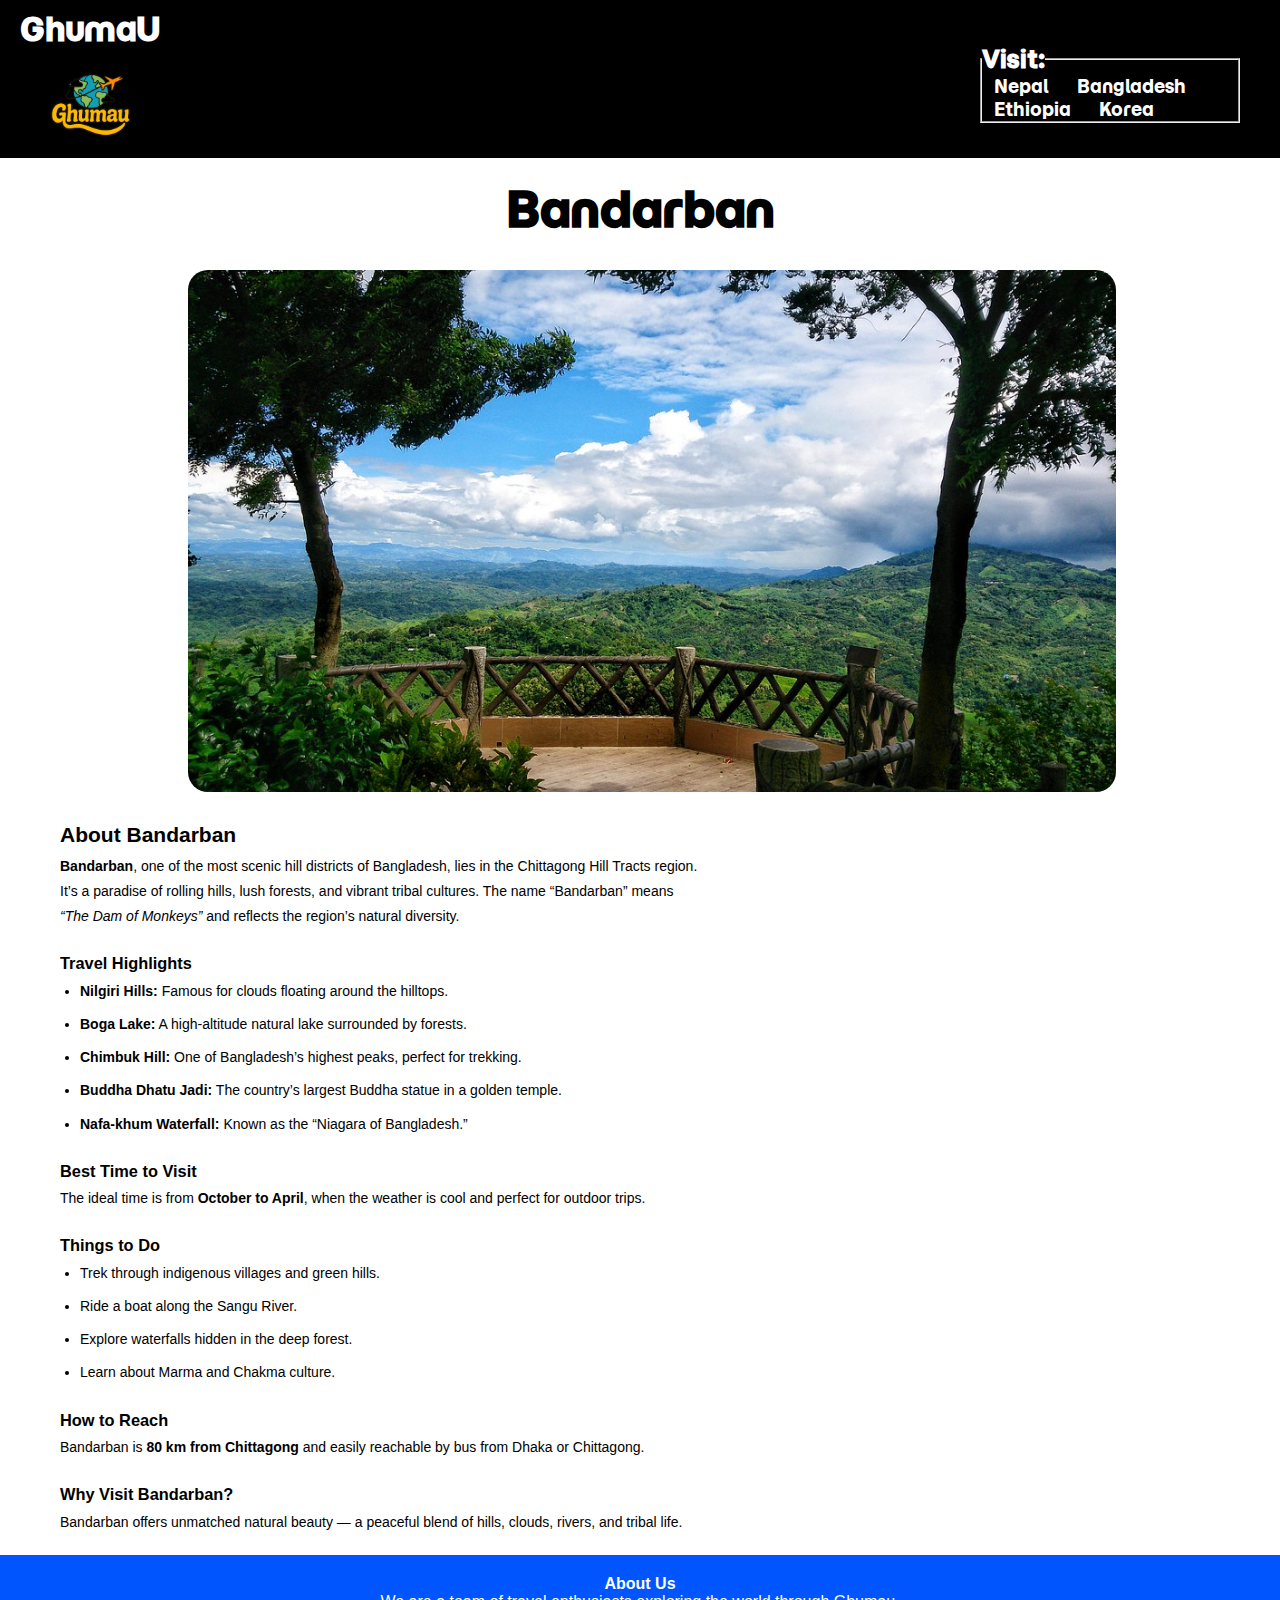
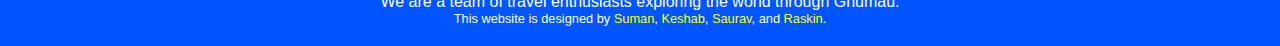
<file: Bangladesh/bandarban.html>
<!DOCTYPE html>
<html lang="en">
  <head>
    <meta charset="UTF-8" />
    <meta name="viewport" content="width=device-width, initial-scale=1.0" />
    <title>Bangldesh HOMEPAGE</title>
    <link rel="stylesheet" href="bangladeshcss.css" />
    <link rel="preconnect" href="https://fonts.googleapis.com" />
    <link rel="preconnect" href="https://fonts.gstatic.com" crossorigin />
    <link
      href="https://fonts.googleapis.com/css2?family=Momo+Trust+Display&family=Noto+Serif+KR:wght@200..900&display=swap"
      rel="stylesheet"
    />
  </head>

  <body>
    <nav id="navbar">
      <!-- Site Title + Image -->
      <header id="header">
        <h1 id="site-title">
          <a id="site-title" href="../index.html">GhumaU</a>
        </h1>
        <img
          src="../Photos/logo header/headerlogo.png "
          alt="Travel Logo"
          id="site-logo"
        />
      </header>

      <!-- Visit Section -->
      <div id="visit-section">
        <fieldset>
          <legend>
            <h2 id="visit-title">Visit:</h2>
          </legend>
          <ul id="country-list">
            <li><a href="../Nepal/Nepal.html">Nepal</a></li>
            <li><a href="../Bangladesh/Bangladesh.html">Bangladesh</a></li>
            <li><a href="../Ethopia/Ethopia.html">Ethiopia</a></li>
            <li><a href="../Korea/Korea.html">Korea</a></li>
          </ul>
        </fieldset>
      </div>
    </nav>

    
  <main id="bangladesh">

    <h1>Bandarban</h1>

    <div class="content">
      <img src="../Photos/Bangladesh/bandarban1.jpg" alt="Bandarban Hills" id="place-image">

      <div class="description">
        
        <h2><b>About Bandarban</b></h2>
        <p>
          <strong>Bandarban</strong>, one of the most scenic hill districts of Bangladesh, lies in the Chittagong Hill Tracts region.
          It’s a paradise of rolling hills, lush forests, and vibrant tribal cultures.
          The name “Bandarban” means <em>“The Dam of Monkeys”</em> and reflects the region’s natural diversity.
        </p>

        <h3><b>Travel Highlights</b></h3>
        <ul>
          <li><strong>Nilgiri Hills:</strong> Famous for clouds floating around the hilltops.</li>
          <li><strong>Boga Lake:</strong> A high-altitude natural lake surrounded by forests.</li>
          <li><strong>Chimbuk Hill:</strong> One of Bangladesh’s highest peaks, perfect for trekking.</li>
          <li><strong>Buddha Dhatu Jadi:</strong> The country’s largest Buddha statue in a golden temple.</li>
          <li><strong>Nafa-khum Waterfall:</strong> Known as the “Niagara of Bangladesh.”</li>
        </ul>

        <h3><b>Best Time to Visit</b></h3>
        <p>
          The ideal time is from <strong>October to April</strong>, when the weather is cool and perfect for outdoor trips.
        </p>

        <h3>Things to Do</h3>
        <ul>
          <li>Trek through indigenous villages and green hills.</li>
          <li>Ride a boat along the Sangu River.</li>
          <li>Explore waterfalls hidden in the deep forest.</li>
          <li>Learn about Marma and Chakma culture.</li>
        </ul>

        <h3>How to Reach</h3>
        <p>
          Bandarban is <strong>80 km from Chittagong</strong> and easily reachable by bus from Dhaka or Chittagong.
        </p>

        <h3>Why Visit Bandarban?</h3>
        <p>
          Bandarban offers unmatched natural beauty — a peaceful blend of hills, clouds, rivers, and tribal life.
        </p>
      </div>
    </div>
    </div>
  </main>

    <footer class="footer">
      <div class="footer-section">
        <h4>About Us</h4>
        <p>
          We are a team of travel enthusiasts exploring the world through
          Ghumau.
        </p>
      </div>

      <div class="footer-bottom">
        <p>
          This website is designed by
          <a href="https://www.facebook.com/sumansth69" target="_blank">Suman</a
          >,
          <a
            href="https://www.facebook.com/keshab.rana.chhetri.2025"
            target="_blank"
            >Keshab</a
          >,
          <a href="https://www.facebook.com/saurav.upadhyaya.11" target="_blank"
            >Saurav</a
          >, and
          <a href="https://www.facebook.com/truskinrai" target="_blank"
            >Raskin</a
          >.
        </p>
      </div>
    </footer>
  </body>
</html>
</file>
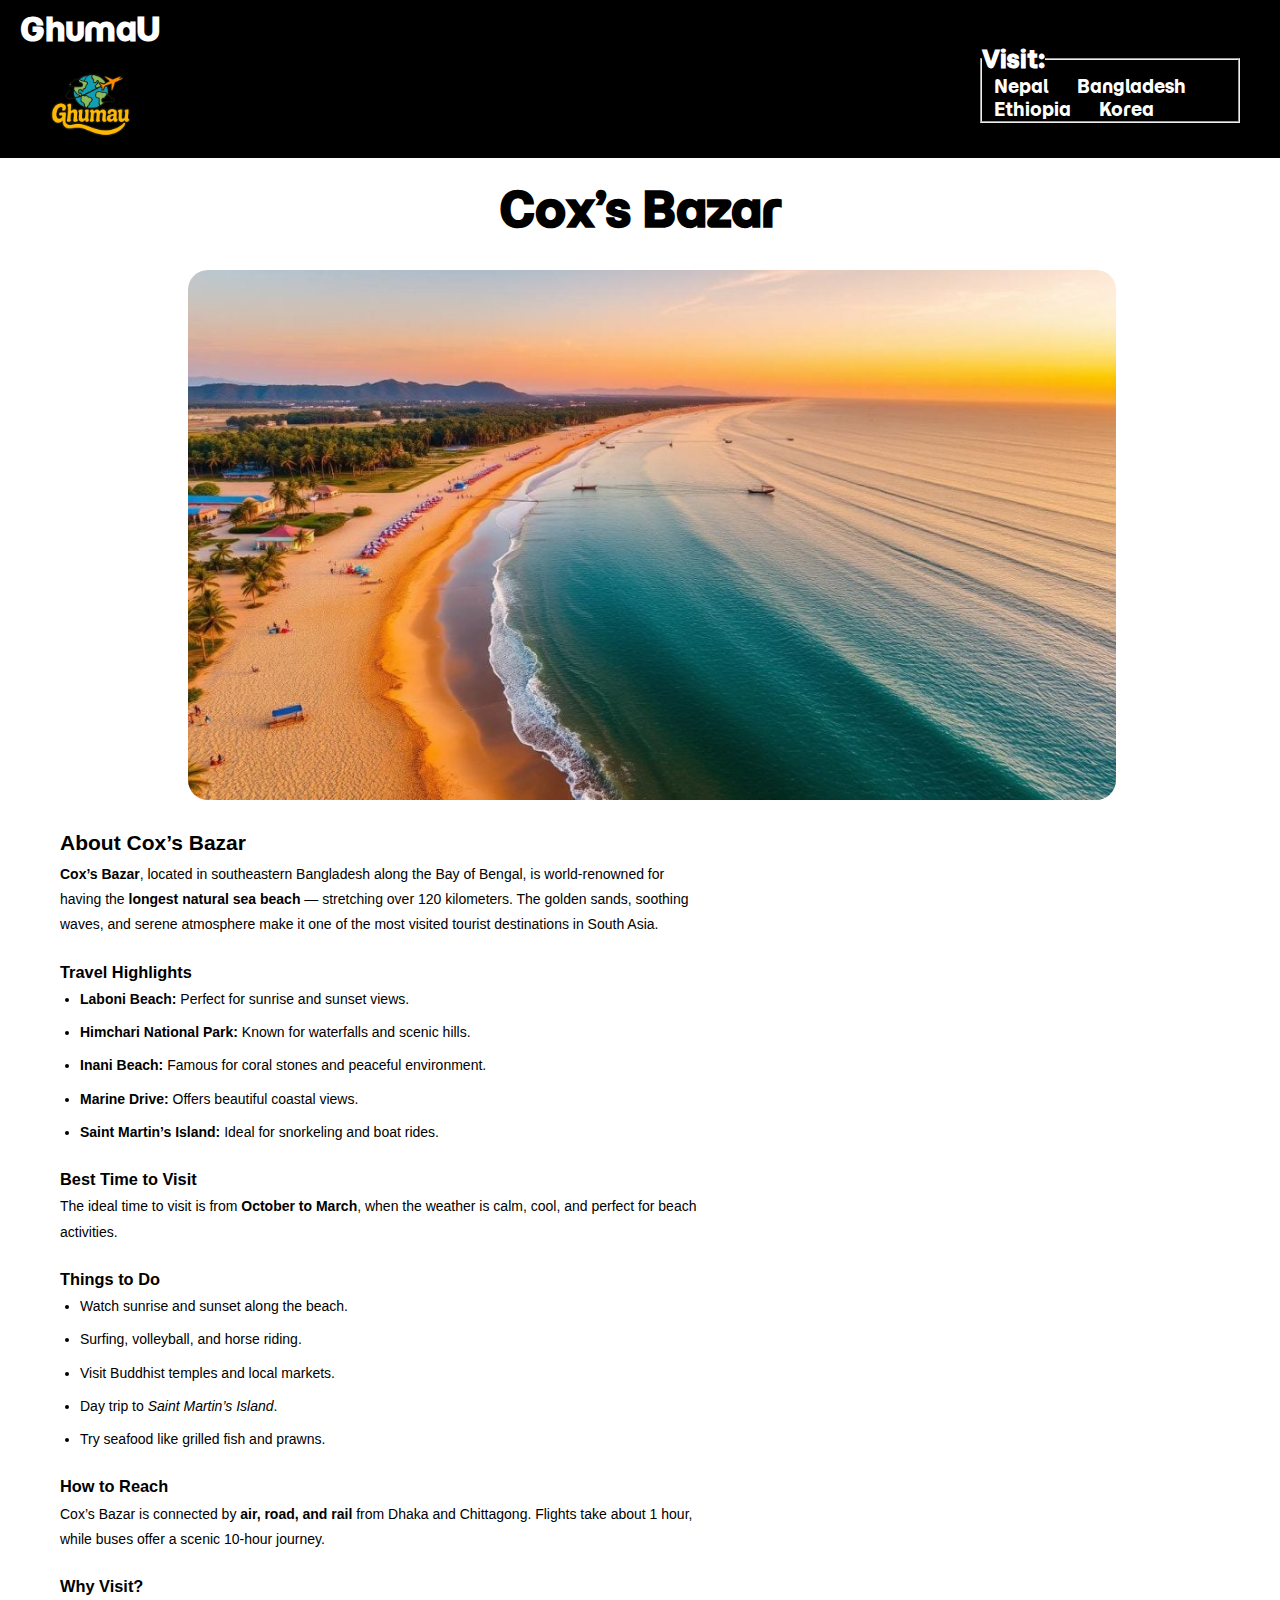
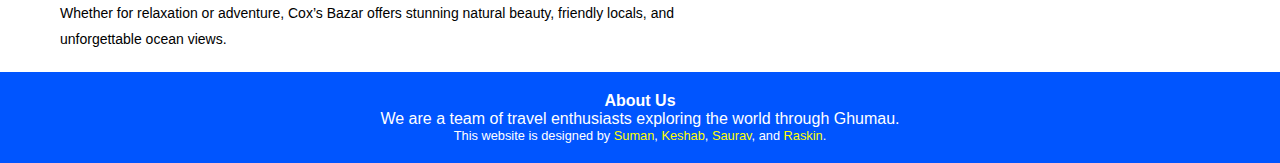
<file: Bangladesh/cox's_bazar.html>
<!DOCTYPE html>
<html lang="en">
  <head>
    <meta charset="UTF-8" />
    <meta name="viewport" content="width=device-width, initial-scale=1.0" />
    <title>Bangldesh HOMEPAGE</title>
    <link rel="stylesheet" href="bangladeshcss.css" />
    <link rel="preconnect" href="https://fonts.googleapis.com" />
    <link rel="preconnect" href="https://fonts.gstatic.com" crossorigin />
    <link
      href="https://fonts.googleapis.com/css2?family=Momo+Trust+Display&family=Noto+Serif+KR:wght@200..900&display=swap"
      rel="stylesheet"
    />
  </head>

  <body>
    <nav id="navbar">
      <!-- Site Title + Image -->
      <header id="header">
        <h1 id="site-title">
          <a id="site-title" href="../index.html">GhumaU</a>
        </h1>
        <img
          src="../Photos/logo header/headerlogo.png "
          alt="Travel Logo"
          id="site-logo"
        />
      </header>

      <!-- Visit Section -->
      <div id="visit-section">
        <fieldset>
          <legend>
            <h2 id="visit-title">Visit:</h2>
          </legend>
          <ul id="country-list">
            <li><a href="../Nepal/Nepal.html">Nepal</a></li>
            <li><a href="../Bangladesh/Bangladesh.html">Bangladesh</a></li>
            <li><a href="../Ethopia/Ethopia.html">Ethiopia</a></li>
            <li><a href="../Korea/Korea.html">Korea</a></li>
          </ul>
        </fieldset>
      </div>
    </nav>

   <main id="bangladesh">

        <h1>Cox’s Bazar</h1>

        <div class="content">

            <img src="../Photos/Bangladesh/cox's_bazar.jpg" alt="Cox's Bazar Beach" id="place-image">

            <div class="description">

                <h2>About Cox’s Bazar</h2>
                <p>
                    <strong>Cox’s Bazar</strong>, located in southeastern Bangladesh along the Bay of Bengal,
                    is world-renowned for having the <strong>longest natural sea beach</strong> — stretching over 120 kilometers.
                    The golden sands, soothing waves, and serene atmosphere make it one of the most visited tourist destinations in South Asia.
                </p>

                <h3>Travel Highlights</h3>
                <ul>
                    <li><strong>Laboni Beach:</strong> Perfect for sunrise and sunset views.</li>
                    <li><strong>Himchari National Park:</strong> Known for waterfalls and scenic hills.</li>
                    <li><strong>Inani Beach:</strong> Famous for coral stones and peaceful environment.</li>
                    <li><strong>Marine Drive:</strong> Offers beautiful coastal views.</li>
                    <li><strong>Saint Martin’s Island:</strong> Ideal for snorkeling and boat rides.</li>
                </ul>

                <h3>Best Time to Visit</h3>
                <p>
                    The ideal time to visit is from <strong>October to March</strong>, when the weather is calm,
                    cool, and perfect for beach activities.
                </p>

                <h3>Things to Do</h3>
                <ul>
                    <li>Watch sunrise and sunset along the beach.</li>
                    <li>Surfing, volleyball, and horse riding.</li>
                    <li>Visit Buddhist temples and local markets.</li>
                    <li>Day trip to <em>Saint Martin’s Island</em>.</li>
                    <li>Try seafood like grilled fish and prawns.</li>
                </ul>

                <h3>How to Reach</h3>
                <p>
                    Cox’s Bazar is connected by <strong>air, road, and rail</strong> from Dhaka and Chittagong.
                    Flights take about 1 hour, while buses offer a scenic 10-hour journey.
                </p>

                <h3>Why Visit?</h3>
                <p>
                    Whether for relaxation or adventure, Cox’s Bazar offers stunning natural beauty,
                    friendly locals, and unforgettable ocean views.
                </p>

            </div>

        </div>

   </main>
    <footer class="footer">
      <div class="footer-section">
        <h4>About Us</h4>
        <p>
          We are a team of travel enthusiasts exploring the world through
          Ghumau.
        </p>
      </div>

      <div class="footer-bottom">
        <p>
          This website is designed by
          <a href="https://www.facebook.com/sumansth69" target="_blank">Suman</a
          >,
          <a
            href="https://www.facebook.com/keshab.rana.chhetri.2025"
            target="_blank"
            >Keshab</a
          >,
          <a href="https://www.facebook.com/saurav.upadhyaya.11" target="_blank"
            >Saurav</a
          >, and
          <a href="https://www.facebook.com/truskinrai" target="_blank"
            >Raskin</a
          >.
        </p>
      </div>
    </footer>
  </body>
</html>
</file>
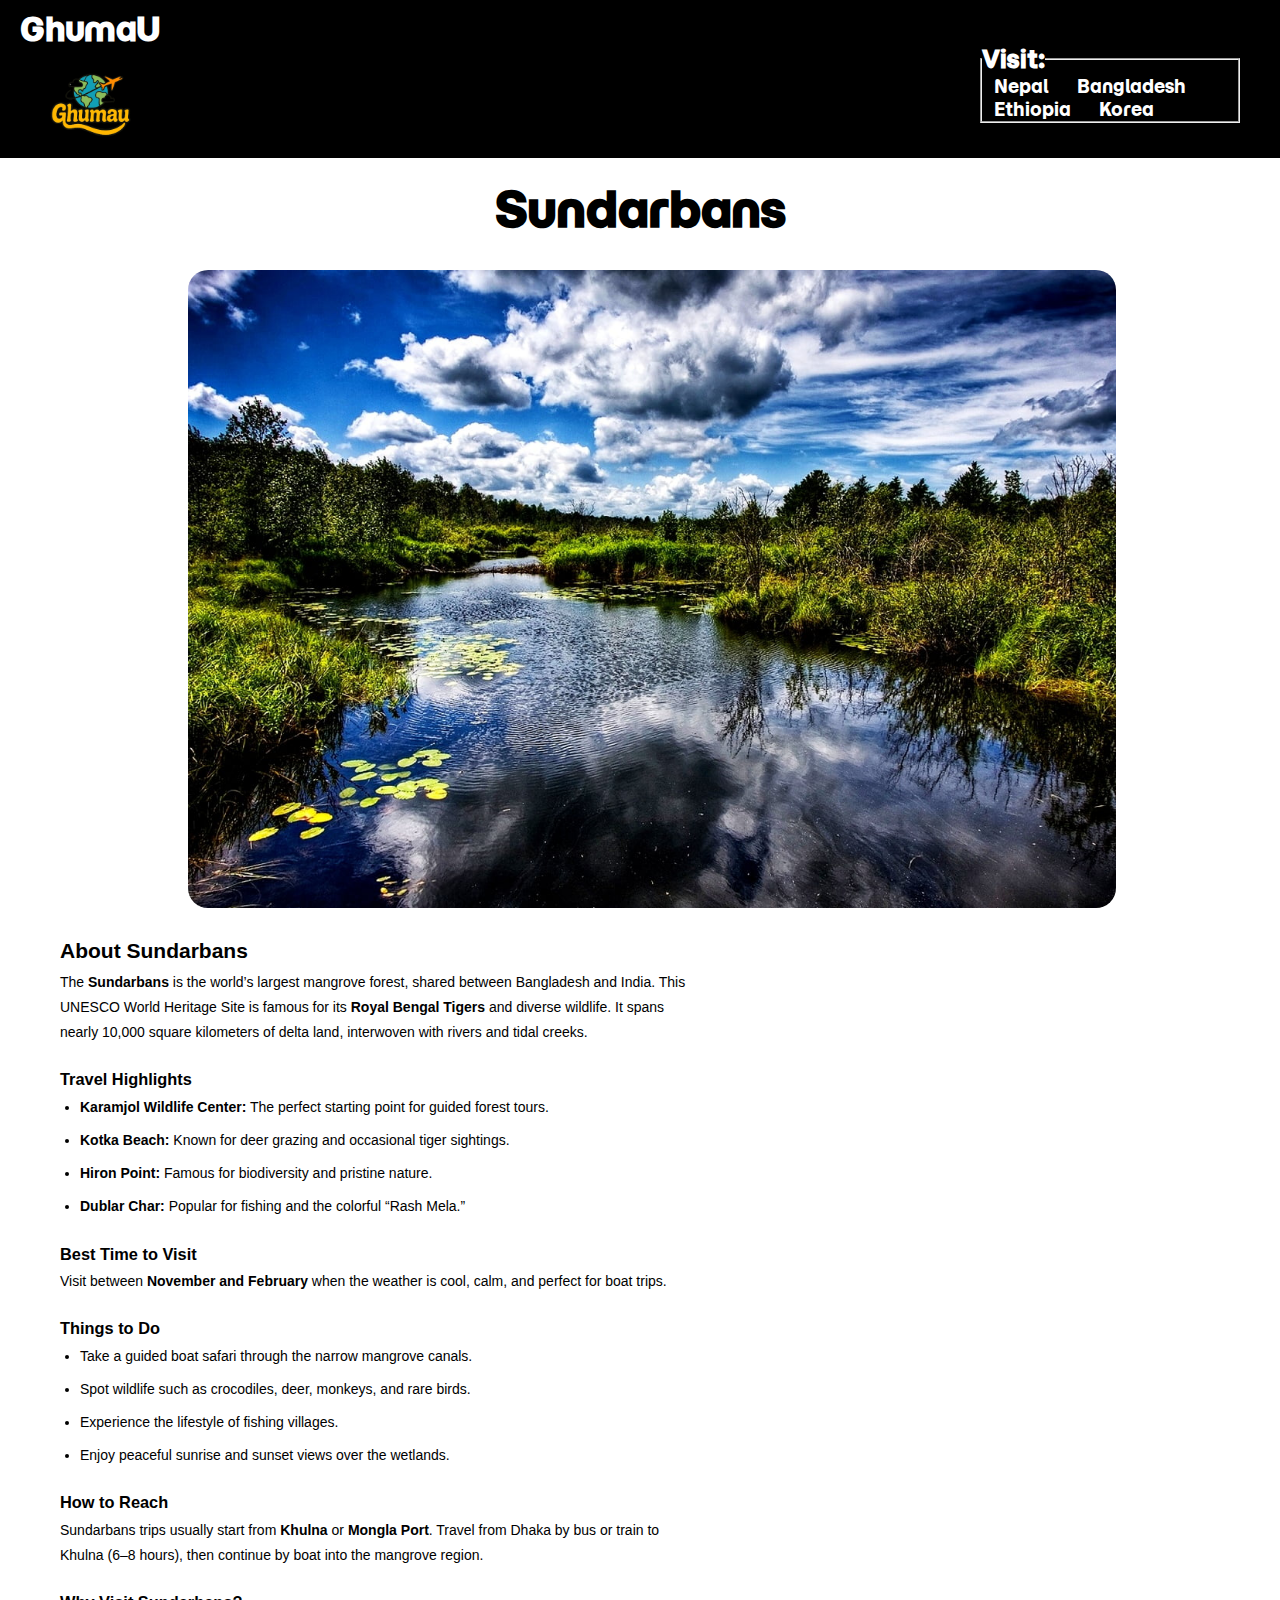
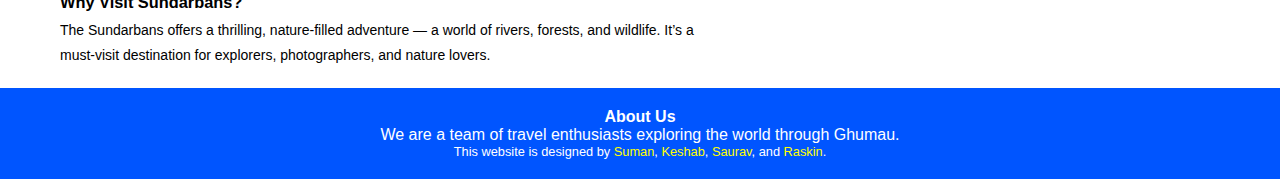
<file: Bangladesh/sundarbans.html>
<!DOCTYPE html>
<html lang="en">
  <head>
    <meta charset="UTF-8" />
    <meta name="viewport" content="width=device-width, initial-scale=1.0" />
    <title>Bangldesh HOMEPAGE</title>
    <link rel="stylesheet" href="bangladeshcss.css" />
    <link rel="preconnect" href="https://fonts.googleapis.com" />
    <link rel="preconnect" href="https://fonts.gstatic.com" crossorigin />
    <link
      href="https://fonts.googleapis.com/css2?family=Momo+Trust+Display&family=Noto+Serif+KR:wght@200..900&display=swap"
      rel="stylesheet"
    />
  </head>

  <body>
    <nav id="navbar">
      <!-- Site Title + Image -->
      <header id="header">
        <h1 id="site-title">
          <a id="site-title" href="../index.html">GhumaU</a>
        </h1>
        <img
          src="../Photos/logo header/headerlogo.png "
          alt="Travel Logo"
          id="site-logo"
        />
      </header>

      <!-- Visit Section -->
      <div id="visit-section">
        <fieldset>
          <legend>
            <h2 id="visit-title">Visit:</h2>
          </legend>
          <ul id="country-list">
            <li><a href="../Nepal/Nepal.html">Nepal</a></li>
            <li><a href="../Bangladesh/Bangladesh.html">Bangladesh</a></li>
            <li><a href="../Ethopia/Ethopia.html">Ethiopia</a></li>
            <li><a href="../Korea/Korea.html">Korea</a></li>
          </ul>
        </fieldset>
      </div>
    </nav>

 <main id="bangladesh">

    <h1>Sundarbans</h1>

    <div class="content">
      <img src="../Photos/Bangladesh/sundarbans.jpg" alt="Sundarbans Mangrove Forest" id="place-image">

      <div class="description">

        <h2>About Sundarbans</h2>
        <p>
          The <strong>Sundarbans</strong> is the world’s largest mangrove forest, shared between Bangladesh and India.
          This UNESCO World Heritage Site is famous for its <strong>Royal Bengal Tigers</strong> and diverse wildlife.
          It spans nearly 10,000 square kilometers of delta land, interwoven with rivers and tidal creeks.
        </p>

        <h3>Travel Highlights</h3>
        <ul>
          <li><strong>Karamjol Wildlife Center:</strong> The perfect starting point for guided forest tours.</li>
          <li><strong>Kotka Beach:</strong> Known for deer grazing and occasional tiger sightings.</li>
          <li><strong>Hiron Point:</strong> Famous for biodiversity and pristine nature.</li>
          <li><strong>Dublar Char:</strong> Popular for fishing and the colorful “Rash Mela.”</li>
        </ul>

        <h3>Best Time to Visit</h3>
        <p>
          Visit between <strong>November and February</strong> when the weather is cool, calm, and perfect for boat trips.
        </p>

        <h3>Things to Do</h3>
        <ul>
          <li>Take a guided boat safari through the narrow mangrove canals.</li>
          <li>Spot wildlife such as crocodiles, deer, monkeys, and rare birds.</li>
          <li>Experience the lifestyle of fishing villages.</li>
          <li>Enjoy peaceful sunrise and sunset views over the wetlands.</li>
        </ul>

        <h3>How to Reach</h3>
        <p>
          Sundarbans trips usually start from <strong>Khulna</strong> or <strong>Mongla Port</strong>.
          Travel from Dhaka by bus or train to Khulna (6–8 hours), 
          then continue by boat into the mangrove region.
        </p>

        <h3>Why Visit Sundarbans?</h3>
        <p>
          The Sundarbans offers a thrilling, nature-filled adventure — a world of rivers, forests, and wildlife.
          It’s a must-visit destination for explorers, photographers, and nature lovers.
        </p>
      </div>
    </div>
   </main>
    <footer class="footer">
      <div class="footer-section">
        <h4>About Us</h4>
        <p>
          We are a team of travel enthusiasts exploring the world through
          Ghumau.
        </p>
      </div>

      <div class="footer-bottom">
        <p>
          This website is designed by
          <a href="https://www.facebook.com/sumansth69" target="_blank">Suman</a
          >,
          <a
            href="https://www.facebook.com/keshab.rana.chhetri.2025"
            target="_blank"
            >Keshab</a
          >,
          <a href="https://www.facebook.com/saurav.upadhyaya.11" target="_blank"
            >Saurav</a
          >, and
          <a href="https://www.facebook.com/truskinrai" target="_blank"
            >Raskin</a
          >.
        </p>
      </div>
    </footer>
  </body>
</html>
</file>
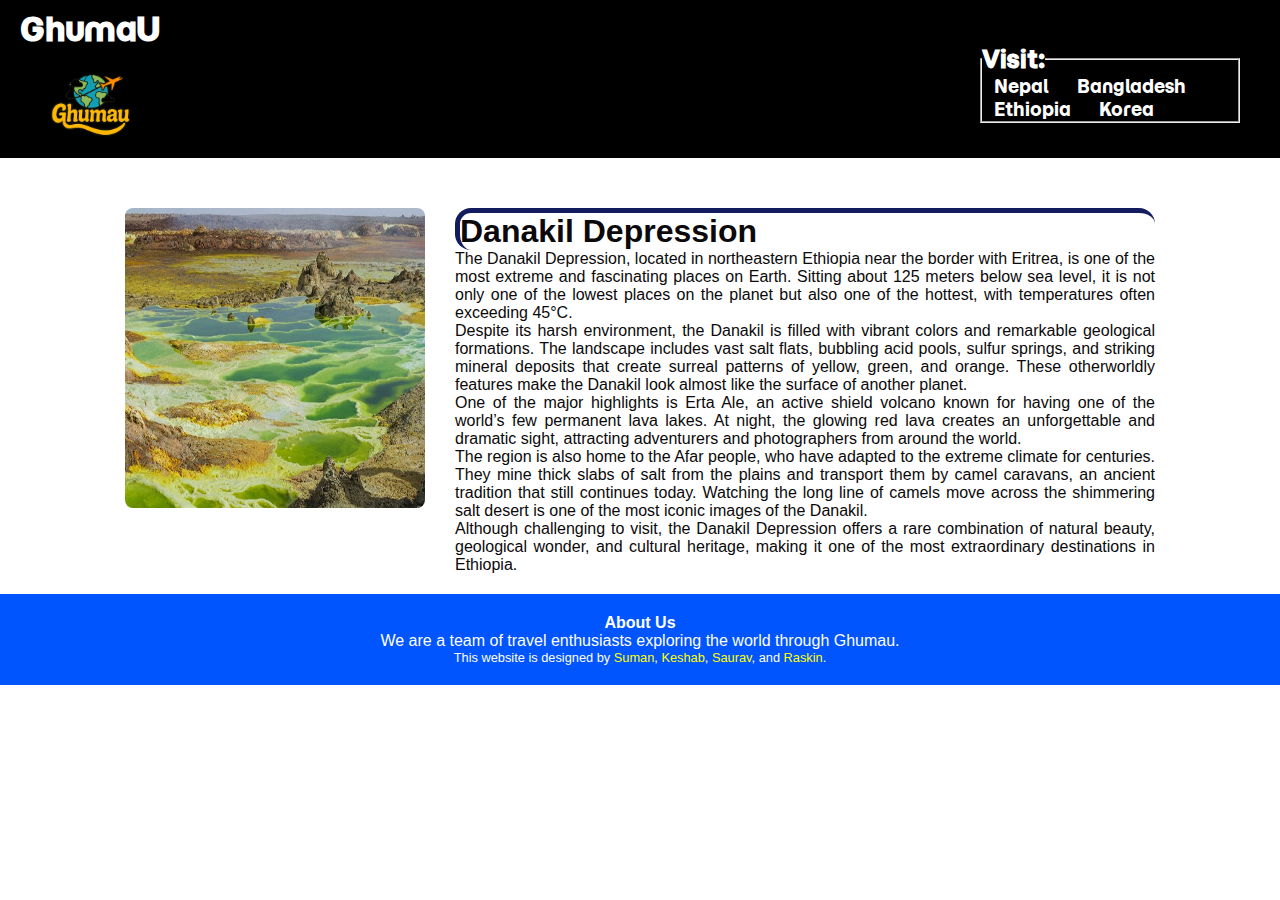
<file: Ethopia/Danakil_Depression.html>
<!DOCTYPE html>
<html lang="en">

<head>
  <meta charset="UTF-8" />
  <meta name="viewport" content="width=device-width, initial-scale=1.0" />
  <title>Ethiopia HOMEPAGE</title>
  <link rel="stylesheet" href="placedesc.css" />
  <link rel="preconnect" href="https://fonts.googleapis.com" />
  <link rel="preconnect" href="https://fonts.gstatic.com" crossorigin />
  <link
    href="https://fonts.googleapis.com/css2?family=Momo+Trust+Display&family=Noto+Serif+KR:wght@200..900&display=swap"
    rel="stylesheet" />
</head>

<body>
  <nav id="navbar">
    <!-- Site Title + Image -->
    <header id="header">
      <h1 id="site-title">
        <a id="site-title" href="../index.html">GhumaU</a>
      </h1>
      <img src="../Photos/logo header/headerlogo.png " alt="Travel Logo" id="site-logo" />
    </header>

    <!-- Visit Section -->
    <div id="visit-section">
      <fieldset>
        <legend>
          <h2 id="visit-title">Visit:</h2>
        </legend>
        <ul id="country-list">
          <li><a href="../Nepal/Nepal.html">Nepal</a></li>
          <li><a href="../Bangladesh/Bangladesh.html">Bangladesh</a></li>
          <li><a href="../Ethopia/Ethopia.html">Ethiopia</a></li>
          <li><a href="../Korea/Korea.html">Korea</a></li>
        </ul>
      </fieldset>
    </div>
  </nav>
  <main id="main-content" class="main-section">
        <div class="image-box">
            <img src="../Photos/Ethopia/Danakil Depression.jpg" alt="Photo" height="300" width="300">
        </div>
        <div class="text-box">
            <h1>Danakil Depression</h1>
            <p>The Danakil Depression, located in northeastern Ethiopia near the border with Eritrea, is one of the most extreme and fascinating places on Earth. Sitting about 125 meters below sea level, it is not only one of the lowest places on the planet but also one of the hottest, with temperatures often exceeding 45°C.</p>

            <p>Despite its harsh environment, the Danakil is filled with vibrant colors and remarkable geological formations. The landscape includes vast salt flats, bubbling acid pools, sulfur springs, and striking mineral deposits that create surreal patterns of yellow, green, and orange. These otherworldly features make the Danakil look almost like the surface of another planet.</p>

            <p>One of the major highlights is Erta Ale, an active shield volcano known for having one of the world’s few permanent lava lakes. At night, the glowing red lava creates an unforgettable and dramatic sight, attracting adventurers and photographers from around the world.</p>

            <p>The region is also home to the Afar people, who have adapted to the extreme climate for centuries. They mine thick slabs of salt from the plains and transport them by camel caravans, an ancient tradition that still continues today. Watching the long line of camels move across the shimmering salt desert is one of the most iconic images of the Danakil.</p>

            <p>Although challenging to visit, the Danakil Depression offers a rare combination of natural beauty, geological wonder, and cultural heritage, making it one of the most extraordinary destinations in Ethiopia.</p>
            
        </div>
    </main>

  <footer class="footer">
    <div class="footer-section">
      <h4>About Us</h4>
      <p>
        We are a team of travel enthusiasts exploring the world through
        Ghumau.
      </p>
    </div>

    <div class="footer-bottom">
      <p>
        This website is designed by
        <a href="https://www.facebook.com/sumansth69" target="_blank">Suman</a>,
        <a href="https://www.facebook.com/keshab.rana.chhetri.2025" target="_blank">Keshab</a>,
        <a href="https://www.facebook.com/saurav.upadhyaya.11" target="_blank">Saurav</a>, and
        <a href="https://www.facebook.com/truskinrai" target="_blank">Raskin</a>.
      </p>
    </div>
  </footer>
</body>

</html>
</file>
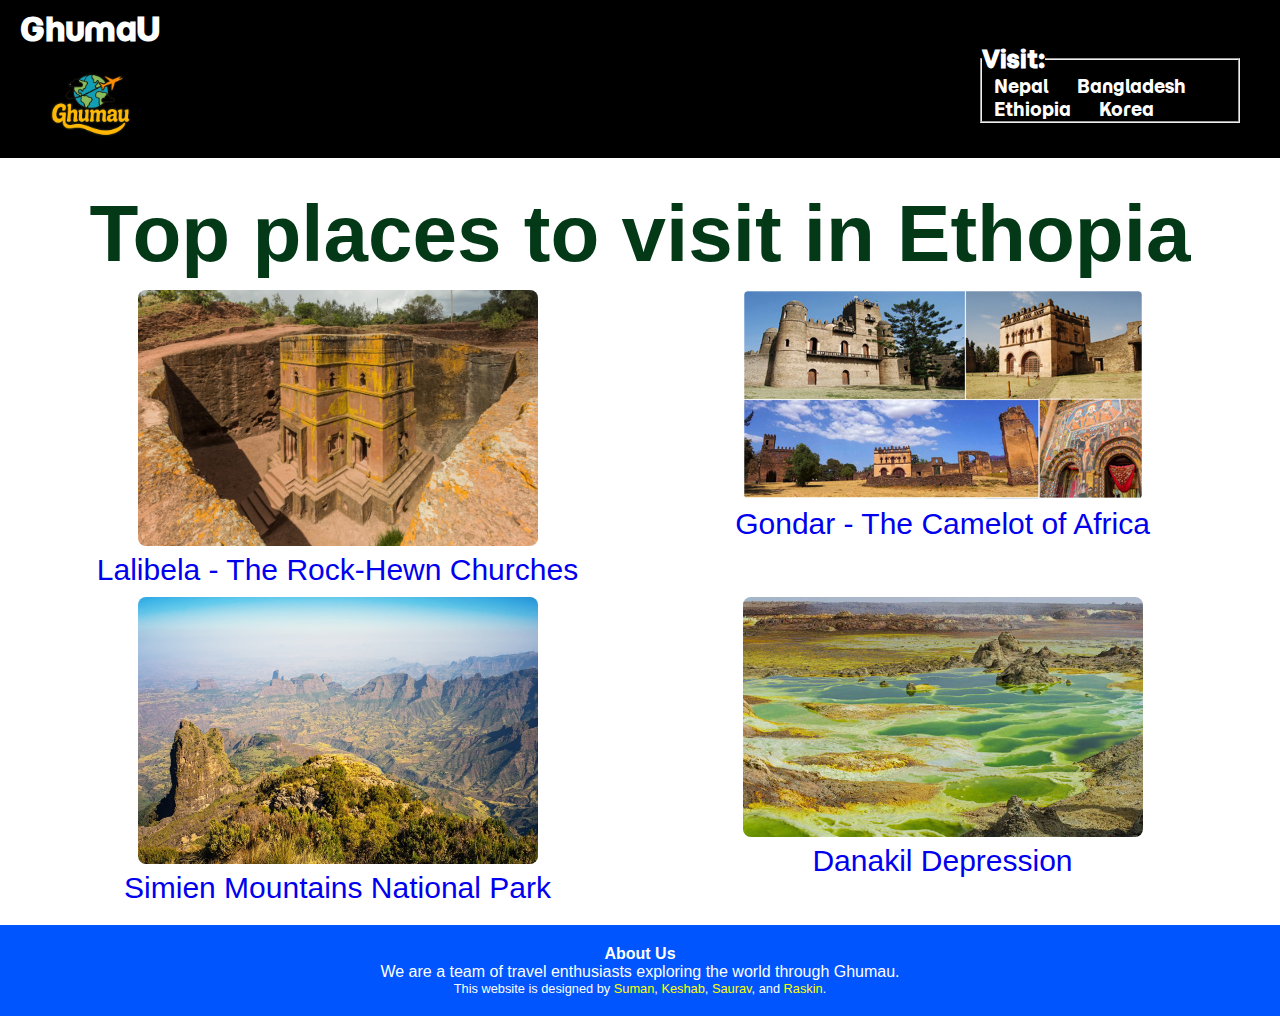
<file: Ethopia/Ethopia.html>
<!DOCTYPE html>
<html lang="en">
  <head>
    <meta charset="UTF-8" />
    <meta name="viewport" content="width=device-width, initial-scale=1.0" />
    <title>Ethiopia HOMEPAGE</title>
    <link rel="stylesheet" href="ethopiacss.css" />
    <link rel="preconnect" href="https://fonts.googleapis.com" />
    <link rel="preconnect" href="https://fonts.gstatic.com" crossorigin />
    <link
      href="https://fonts.googleapis.com/css2?family=Momo+Trust+Display&family=Noto+Serif+KR:wght@200..900&display=swap"
      rel="stylesheet"
    />
  </head>

  <body>
    <nav id="navbar">
      <!-- Site Title + Image -->
      <header id="header">
        <h1 id="site-title">
          <a id="site-title" href="../index.html">GhumaU</a>
        </h1>
        <img
          src="../Photos/logo header/headerlogo.png "
          alt="Travel Logo"
          id="site-logo"
        />
      </header>

      <!-- Visit Section -->
      <div id="visit-section">
        <fieldset>
          <legend>
            <h2 id="visit-title">Visit:</h2>
          </legend>
          <ul id="country-list">
            <li><a href="../Nepal/Nepal.html">Nepal</a></li>
            <li><a href="../Bangladesh/Bangladesh.html">Bangladesh</a></li>
            <li><a href="../Ethopia/Ethopia.html">Ethiopia</a></li>
            <li><a href="../Korea/Korea.html">Korea</a></li>
          </ul>
        </fieldset>
      </div>
    </nav>

    
         <main id="main-content" class="main-grid">
        <strong class="top-places">Top places to visit in Ethopia</strong> 
            <ul class="places-list">
             <li class="places-n">
             <img src="../Photos/Ethopia/Rock-Hewn Churches Of Lalibela.jpg" alt="Lalibela" height="100" width="100" class="place-img"><br>
             <a href="Lalibela.html">Lalibela - The Rock-Hewn Churches</a>
             </li>

             <li class="places-n">
             <img src="../Photos/Ethopia/Gondar castle Gondar – The Camelot of Africa.jpg" alt="Gondar" height="100" width="100" class="place-img"><br>
             <a href="Gondar.html">Gondar - The Camelot of Africa</a>
             </li>
            
             <li class="places-n">
             <img src="../Photos/Ethopia/Simien Mountains Natonal Park.jpg" alt="Simien Mountains" height="100" width="100" class="place-img"><br>
             <a href="Simien_Mountains.html">Simien Mountains National Park</a>
             </li>

             <li class="places-n">
             <img src="../Photos/Ethopia/Danakil Depression.jpg" alt="Danakil Depression" height="100" width="100" class="place-img"><br>
             <a href="Danakil_Depression.html">Danakil Depression</a>
             </li>
            </ul>
         </main>


    <footer class="footer">
      <div class="footer-section">
        <h4>About Us</h4>
        <p>
          We are a team of travel enthusiasts exploring the world through
          Ghumau.
        </p>
      </div>

      <div class="footer-bottom">
        <p>
          This website is designed by
          <a href="https://www.facebook.com/sumansth69" target="_blank">Suman</a
          >,
          <a
            href="https://www.facebook.com/keshab.rana.chhetri.2025"
            target="_blank"
            >Keshab</a
          >,
          <a href="https://www.facebook.com/saurav.upadhyaya.11" target="_blank"
            >Saurav</a
          >, and
          <a href="https://www.facebook.com/truskinrai" target="_blank"
            >Raskin</a
          >.
        </p>
      </div>
    </footer>
  </body>
</html>
</file>
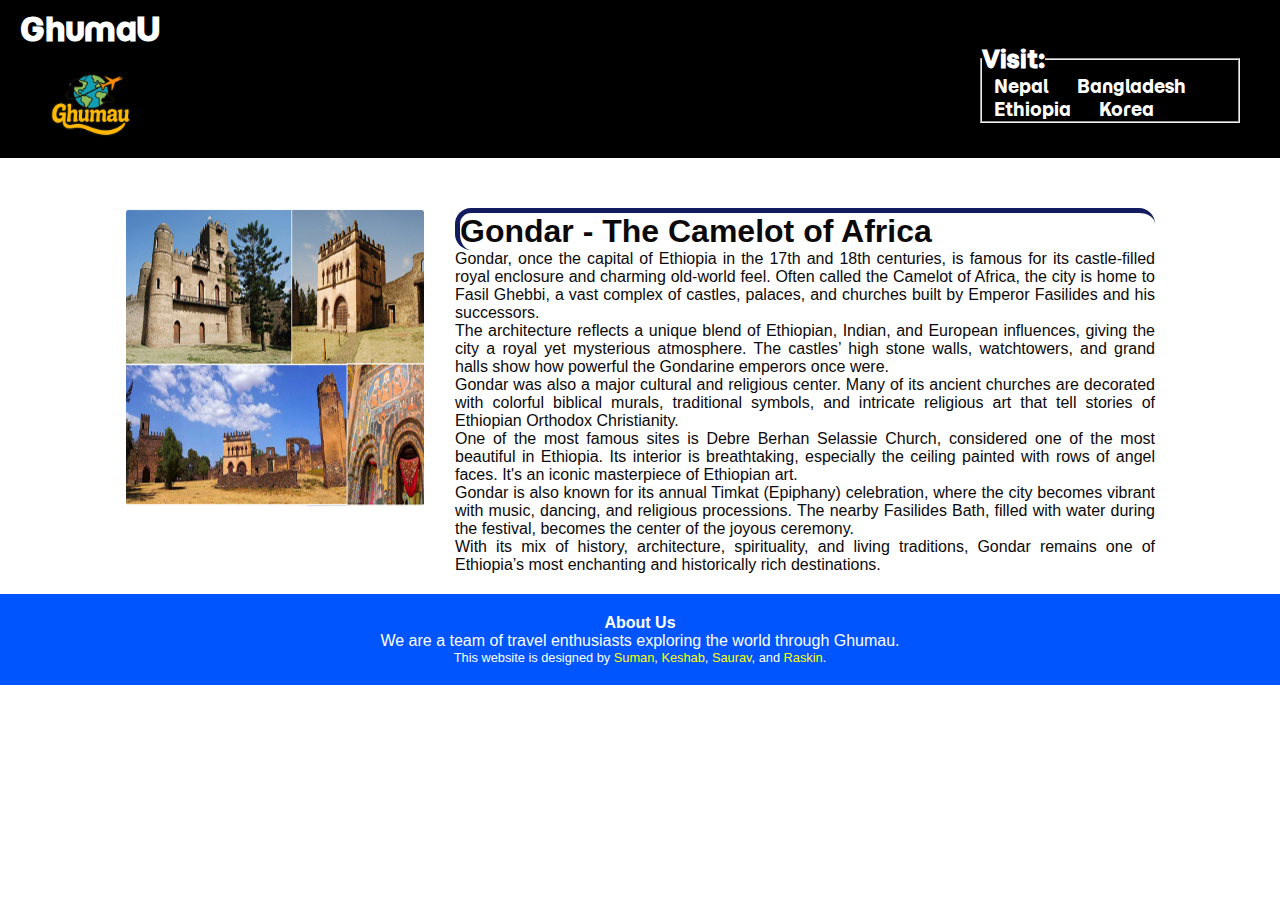
<file: Ethopia/Gondar.html>
<!DOCTYPE html>
<html lang="en">

<head>
  <meta charset="UTF-8" />
  <meta name="viewport" content="width=device-width, initial-scale=1.0" />
  <title>Ethiopia HOMEPAGE</title>
  <link rel="stylesheet" href="placedesc.css" />
  <link rel="preconnect" href="https://fonts.googleapis.com" />
  <link rel="preconnect" href="https://fonts.gstatic.com" crossorigin />
  <link
    href="https://fonts.googleapis.com/css2?family=Momo+Trust+Display&family=Noto+Serif+KR:wght@200..900&display=swap"
    rel="stylesheet" />
</head>

<body>
  <nav id="navbar">
    <!-- Site Title + Image -->
    <header id="header">
      <h1 id="site-title">
        <a id="site-title" href="../index.html">GhumaU</a>
      </h1>
      <img src="../Photos/logo header/headerlogo.png " alt="Travel Logo" id="site-logo" />
    </header>

    <!-- Visit Section -->
    <div id="visit-section">
      <fieldset>
        <legend>
          <h2 id="visit-title">Visit:</h2>
        </legend>
        <ul id="country-list">
          <li><a href="../Nepal/Nepal.html">Nepal</a></li>
          <li><a href="../Bangladesh/Bangladesh.html">Bangladesh</a></li>
          <li><a href="../Ethopia/Ethopia.html">Ethiopia</a></li>
          <li><a href="../Korea/Korea.html">Korea</a></li>
        </ul>
      </fieldset>
    </div>
  </nav>
  <main id="main-content" class="main-section">
    <div class="image-box">
        <img src="../Photos/Ethopia/Gondar castle Gondar – The Camelot of Africa.jpg" alt="Photo" width="300" height="300">
    </div>
  <div class="text-box">
        <h1>Gondar - The Camelot of Africa</h1>

        <p>Gondar, once the capital of Ethiopia in the 17th and 18th centuries, is famous for its castle-filled royal enclosure and charming old-world feel. Often called the Camelot of Africa, the city is home to Fasil Ghebbi, a vast complex of castles, palaces, and churches built by Emperor Fasilides and his successors.</p>

        <p>The architecture reflects a unique blend of Ethiopian, Indian, and European influences, giving the city a royal yet mysterious atmosphere. The castles’ high stone walls, watchtowers, and grand halls show how powerful the Gondarine emperors once were.</p>

        <p>Gondar was also a major cultural and religious center. Many of its ancient churches are decorated with colorful biblical murals, traditional symbols, and intricate religious art that tell stories of Ethiopian Orthodox Christianity.</p>

        <p>One of the most famous sites is Debre Berhan Selassie Church, considered one of the most beautiful in Ethiopia. Its interior is breathtaking, especially the ceiling painted with rows of angel faces. It's an iconic masterpiece of Ethiopian art.</p>

        <p>Gondar is also known for its annual Timkat (Epiphany) celebration, where the city becomes vibrant with music, dancing, and religious processions. The nearby Fasilides Bath, filled with water during the festival, becomes the center of the joyous ceremony.</p>

        <p>With its mix of history, architecture, spirituality, and living traditions, Gondar remains one of Ethiopia’s most enchanting and historically rich destinations.</p>
    </div>
    
    </main>

  <footer class="footer">
    <div class="footer-section">
      <h4>About Us</h4>
      <p>
        We are a team of travel enthusiasts exploring the world through
        Ghumau.
      </p>
    </div>

    <div class="footer-bottom">
      <p>
        This website is designed by
        <a href="https://www.facebook.com/sumansth69" target="_blank">Suman</a>,
        <a href="https://www.facebook.com/keshab.rana.chhetri.2025" target="_blank">Keshab</a>,
        <a href="https://www.facebook.com/saurav.upadhyaya.11" target="_blank">Saurav</a>, and
        <a href="https://www.facebook.com/truskinrai" target="_blank">Raskin</a>.
      </p>
    </div>
  </footer>
</body>

</html>
</file>
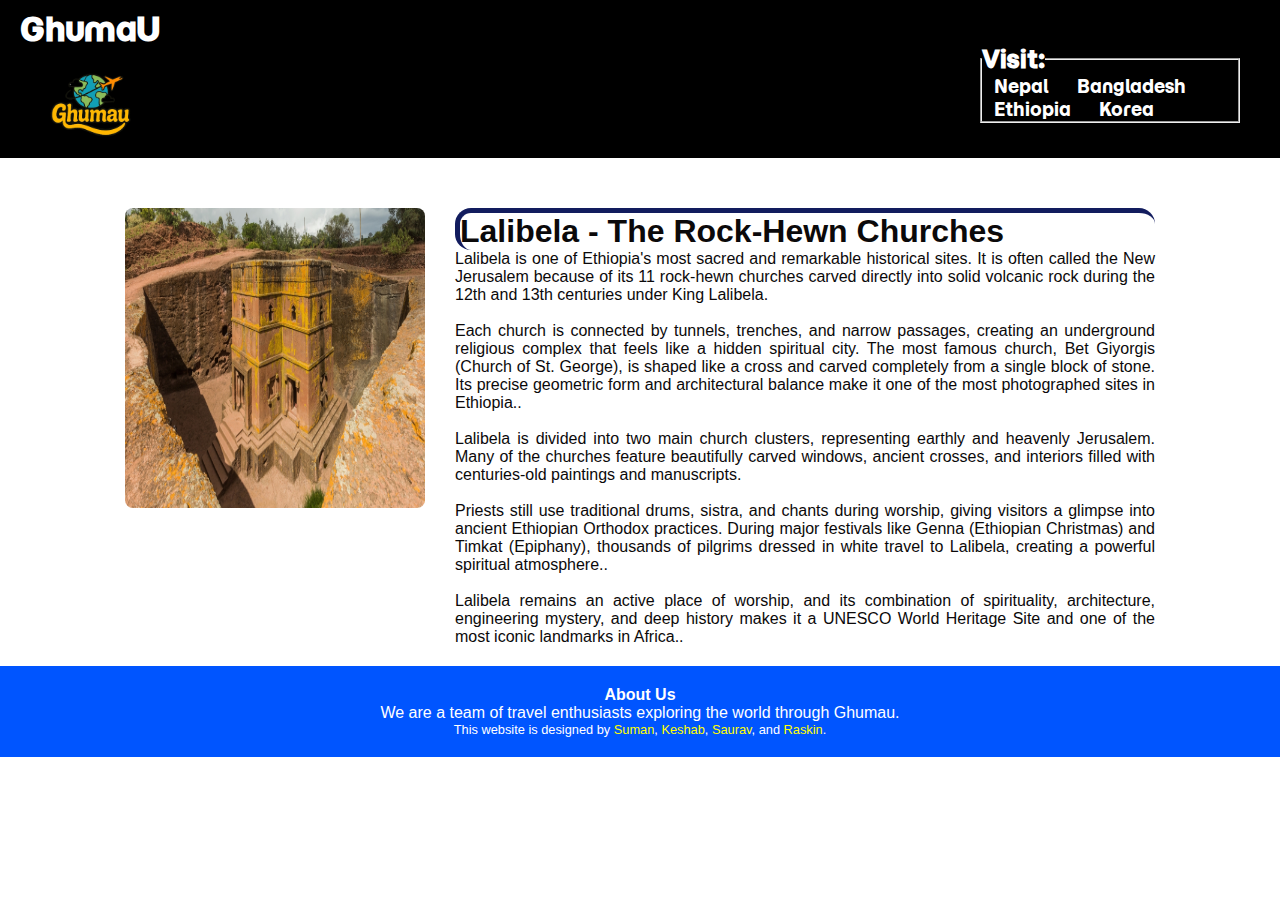
<file: Ethopia/Lalibela.html>
<!DOCTYPE html>
<html lang="en">

<head>
  <meta charset="UTF-8" />
  <meta name="viewport" content="width=device-width, initial-scale=1.0" />
  <title>Ethiopia HOMEPAGE</title>
  <link rel="stylesheet" href="placedesc.css" />
  <link rel="preconnect" href="https://fonts.googleapis.com" />
  <link rel="preconnect" href="https://fonts.gstatic.com" crossorigin />
  <link
    href="https://fonts.googleapis.com/css2?family=Momo+Trust+Display&family=Noto+Serif+KR:wght@200..900&display=swap"
    rel="stylesheet" />
</head>

<body>
  <nav id="navbar">
    <!-- Site Title + Image -->
    <header id="header">
      <h1 id="site-title">
        <a id="site-title" href="../index.html">GhumaU</a>
      </h1>
      <img src="../Photos/logo header/headerlogo.png " alt="Travel Logo" id="site-logo" />
    </header>

    <!-- Visit Section -->
    <div id="visit-section">
      <fieldset>
        <legend>
          <h2 id="visit-title">Visit:</h2>
        </legend>
        <ul id="country-list">
          <li><a href="../Nepal/Nepal.html">Nepal</a></li>
          <li><a href="../Bangladesh/Bangladesh.html">Bangladesh</a></li>
          <li><a href="../Ethopia/Ethopia.html">Ethiopia</a></li>
          <li><a href="../Korea/Korea.html">Korea</a></li>
        </ul>
      </fieldset>
    </div>
  </nav>
  <main id="main-content" class="main-section">
    <div class="image-box">
      <img src="../Photos/Ethopia/Rock-Hewn Churches Of Lalibela.jpg" width="300" height="300" alt="Photo" />
    </div>
    <div class="text-box">
      <h1>Lalibela - The Rock-Hewn Churches</h1>
      <p>
        Lalibela is one of Ethiopia's most sacred and remarkable historical
        sites. It is often called the New Jerusalem because of its 11
        rock-hewn churches carved directly into solid volcanic rock during the
        12th and 13th centuries under King Lalibela.
      </p> <br>

      <p>
        Each church is connected by tunnels, trenches, and narrow passages,
        creating an underground religious complex that feels like a hidden
        spiritual city. The most famous church, Bet Giyorgis (Church of St.
        George), is shaped like a cross and carved completely from a single
        block of stone. Its precise geometric form and architectural balance
        make it one of the most photographed sites in Ethiopia..
      </p>
<br>
      <p>
        Lalibela is divided into two main church clusters, representing
        earthly and heavenly Jerusalem. Many of the churches feature
        beautifully carved windows, ancient crosses, and interiors filled with
        centuries-old paintings and manuscripts. 
      </p> <br>

      <p>
        Priests still use traditional drums, sistra, and chants during
        worship, giving visitors a glimpse into ancient Ethiopian Orthodox
        practices. During major festivals like Genna (Ethiopian Christmas) and
        Timkat (Epiphany), thousands of pilgrims dressed in white travel to
        Lalibela, creating a powerful spiritual atmosphere..
      </p>
<br>
      <p>
        Lalibela remains an active place of worship, and its combination of
        spirituality, architecture, engineering mystery, and deep history
        makes it a UNESCO World Heritage Site and one of the most iconic
        landmarks in Africa..
      </p>
    </div>
  </main>

  <footer class="footer">
    <div class="footer-section">
      <h4>About Us</h4>
      <p>
        We are a team of travel enthusiasts exploring the world through
        Ghumau.
      </p>
    </div>

    <div class="footer-bottom">
      <p>
        This website is designed by
        <a href="https://www.facebook.com/sumansth69" target="_blank">Suman</a>,
        <a href="https://www.facebook.com/keshab.rana.chhetri.2025" target="_blank">Keshab</a>,
        <a href="https://www.facebook.com/saurav.upadhyaya.11" target="_blank">Saurav</a>, and
        <a href="https://www.facebook.com/truskinrai" target="_blank">Raskin</a>.
      </p>
    </div>
  </footer>
</body>

</html>
</file>
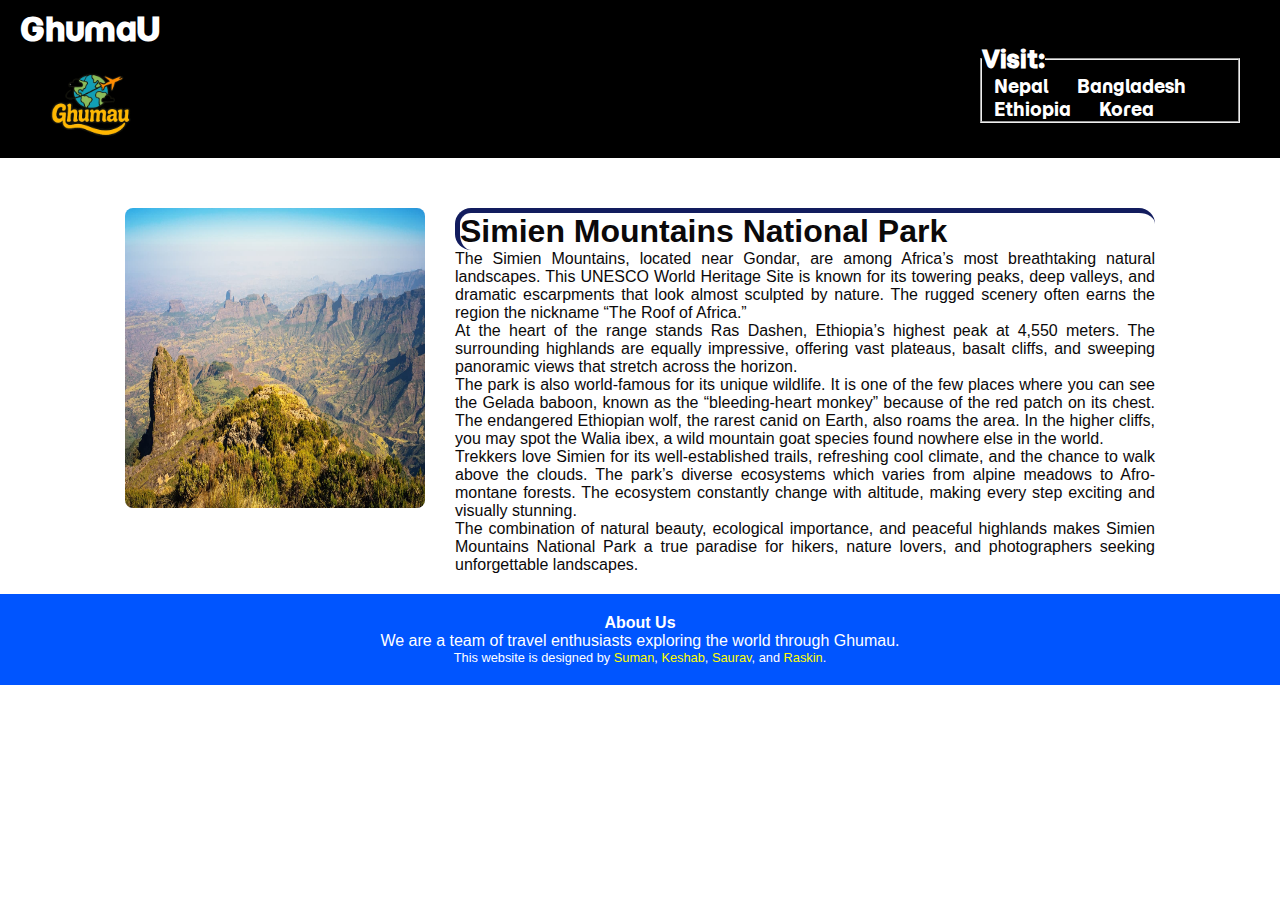
<file: Ethopia/Simien_Mountains.html>
<!DOCTYPE html>
<html lang="en">

<head>
  <meta charset="UTF-8" />
  <meta name="viewport" content="width=device-width, initial-scale=1.0" />
  <title>Ethiopia HOMEPAGE</title>
  <link rel="stylesheet" href="placedesc.css" />
  <link rel="preconnect" href="https://fonts.googleapis.com" />
  <link rel="preconnect" href="https://fonts.gstatic.com" crossorigin />
  <link
    href="https://fonts.googleapis.com/css2?family=Momo+Trust+Display&family=Noto+Serif+KR:wght@200..900&display=swap"
    rel="stylesheet" />
</head>

<body>
  <nav id="navbar">
    <!-- Site Title + Image -->
    <header id="header">
      <h1 id="site-title">
        <a id="site-title" href="../index.html">GhumaU</a>
      </h1>
      <img src="../Photos/logo header/headerlogo.png " alt="Travel Logo" id="site-logo" />
    </header>

    <!-- Visit Section -->
    <div id="visit-section">
      <fieldset>
        <legend>
          <h2 id="visit-title">Visit:</h2>
        </legend>
        <ul id="country-list">
          <li><a href="../Nepal/Nepal.html">Nepal</a></li>
          <li><a href="../Bangladesh/Bangladesh.html">Bangladesh</a></li>
          <li><a href="../Ethopia/Ethopia.html">Ethiopia</a></li>
          <li><a href="../Korea/Korea.html">Korea</a></li>
        </ul>
      </fieldset>
    </div>
  </nav>
   <main id="main-content" class="main-section">
        <div class="image-box">
            <img src="../Photos/Ethopia/Simien Mountains Natonal Park.jpg" width="300" height="300" alt="Photo">
        </div>
 <div class="text-box">
            <h1>Simien Mountains National Park</h1>
            <p>The Simien Mountains, located near Gondar, are among Africa’s most breathtaking natural landscapes. This UNESCO World Heritage Site is known for its towering peaks, deep valleys, and dramatic escarpments that look almost sculpted by nature. The rugged scenery often earns the region the nickname “The Roof of Africa.”</p>

            <p>At the heart of the range stands Ras Dashen, Ethiopia’s highest peak at 4,550 meters. The surrounding highlands are equally impressive, offering vast plateaus, basalt cliffs, and sweeping panoramic views that stretch across the horizon.</p>

            <p>The park is also world-famous for its unique wildlife. It is one of the few places where you can see the Gelada baboon, known as the “bleeding-heart monkey” because of the red patch on its chest. The endangered Ethiopian wolf, the rarest canid on Earth, also roams the area. In the higher cliffs, you may spot the Walia ibex, a wild mountain goat species found nowhere else in the world.</p>

            <p>Trekkers love Simien for its well-established trails, refreshing cool climate, and the chance to walk above the clouds. The park’s diverse ecosystems which varies from alpine meadows to Afro-montane forests. The ecosystem constantly change with altitude, making every step exciting and visually stunning.</p>

            <p>The combination of natural beauty, ecological importance, and peaceful highlands makes Simien Mountains National Park a true paradise for hikers, nature lovers, and photographers seeking unforgettable landscapes.</p>
        </div>
        
    </main>

  <footer class="footer">
    <div class="footer-section">
      <h4>About Us</h4>
      <p>
        We are a team of travel enthusiasts exploring the world through
        Ghumau.
      </p>
    </div>

    <div class="footer-bottom">
      <p>
        This website is designed by
        <a href="https://www.facebook.com/sumansth69" target="_blank">Suman</a>,
        <a href="https://www.facebook.com/keshab.rana.chhetri.2025" target="_blank">Keshab</a>,
        <a href="https://www.facebook.com/saurav.upadhyaya.11" target="_blank">Saurav</a>, and
        <a href="https://www.facebook.com/truskinrai" target="_blank">Raskin</a>.
      </p>
    </div>
  </footer>
</body>

</html>
</file>
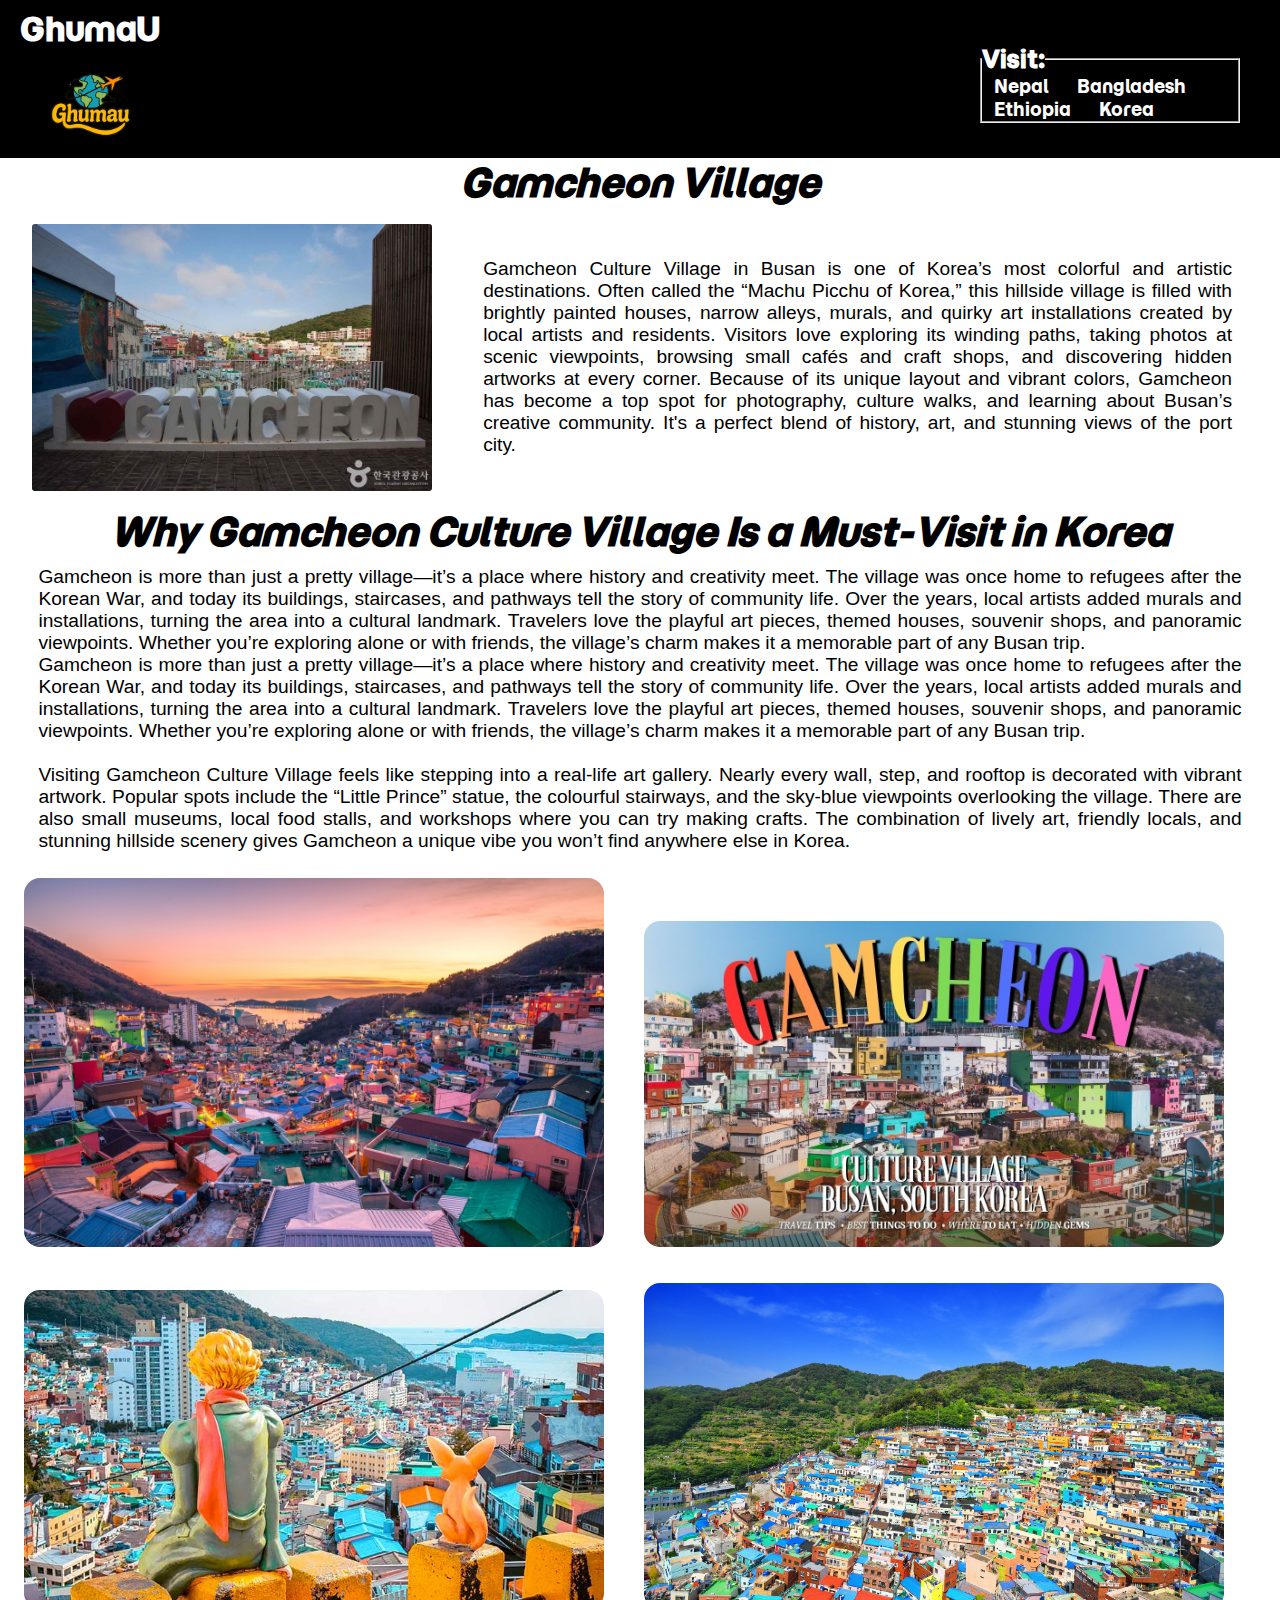
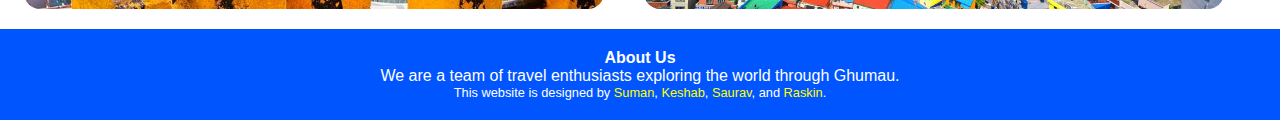
<file: Korea/Gamcheonvillage.html>
<!DOCTYPE html>
<html lang="en">
  <head>
    <meta charset="UTF-8" />
    <meta name="viewport" content="width=device-width, initial-scale=1.0" />
    <title>Gamcheon Village</title>
    <link rel="stylesheet" href="place_description.css" />
    <link rel="preconnect" href="https://fonts.googleapis.com" />
    <link rel="preconnect" href="https://fonts.gstatic.com" crossorigin />
    <link
      href="https://fonts.googleapis.com/css2?family=Momo+Trust+Display&family=Noto+Serif+KR:wght@200..900&display=swap"
      rel="stylesheet"
    />
  </head>

  <body>
    <nav id="navbar">
      <!-- Site Title + Image -->
      <header id="header">
        <h1 id="site-title">
          <a id="site-title" href="../index.html">GhumaU</a>
        </h1>
        <img
          src="../Photos/logo header/headerlogo.png "
          alt="Travel Logo"
          id="site-logo"
        />
      </header>

      <!-- Visit Section -->
      <div id="visit-section">
        <fieldset>
          <legend>
            <h2 id="visit-title">Visit:</h2>
          </legend>
          <ul id="country-list">
          <li><a href="../Nepal/Nepal.html">Nepal</a></li>
            <li><a href="../Bangladesh/Bangladesh.html">Bangladesh</a></li>
            <li><a href="../Ethopia/Ethopia.html">Ethiopia</a></li>
            <li><a href="../Korea/Korea.html">Korea</a></li>
          </ul>
        </fieldset>
      </div>
    </nav>

    <div id="h1jeju">
      <h1>Gamcheon Village</h1>
    </div>
    <div id="sideimg">
      <img src="../Photos/Korea/gamcheonmain1.jpg" alt="gamcheonimg" />
      <p>
        Gamcheon Culture Village in Busan is one of Korea’s most colorful and
        artistic destinations. Often called the “Machu Picchu of Korea,” this
        hillside village is filled with brightly painted houses, narrow alleys,
        murals, and quirky art installations created by local artists and
        residents. Visitors love exploring its winding paths, taking photos at
        scenic viewpoints, browsing small cafés and craft shops, and discovering
        hidden artworks at every corner. Because of its unique layout and
        vibrant colors, Gamcheon has become a top spot for photography, culture
        walks, and learning about Busan’s creative community. It's a perfect
        blend of history, art, and stunning views of the port city.
      </p>
    </div>
    <div id="h1jeju">
      <h1>Why Gamcheon Culture Village Is a Must-Visit in Korea</h1>
    </div>
    <div id="secondparagraph">
      <p>
        Gamcheon is more than just a pretty village—it’s a place where history
        and creativity meet. The village was once home to refugees after the
        Korean War, and today its buildings, staircases, and pathways tell the
        story of community life. Over the years, local artists added murals and
        installations, turning the area into a cultural landmark. Travelers love
        the playful art pieces, themed houses, souvenir shops, and panoramic
        viewpoints. Whether you’re exploring alone or with friends, the
        village’s charm makes it a memorable part of any Busan trip.
      </p>

      <p>
        Gamcheon is more than just a pretty village—it’s a place where history
        and creativity meet. The village was once home to refugees after the
        Korean War, and today its buildings, staircases, and pathways tell the
        story of community life. Over the years, local artists added murals and
        installations, turning the area into a cultural landmark. Travelers love
        the playful art pieces, themed houses, souvenir shops, and panoramic
        viewpoints. Whether you’re exploring alone or with friends, the
        village’s charm makes it a memorable part of any Busan trip.<br />
        <br />Visiting Gamcheon Culture Village feels like stepping into a
        real-life art gallery. Nearly every wall, step, and rooftop is decorated
        with vibrant artwork. Popular spots include the “Little Prince” statue,
        the colourful stairways, and the sky-blue viewpoints overlooking the
        village. There are also small museums, local food stalls, and workshops
        where you can try making crafts. The combination of lively art, friendly
        locals, and stunning hillside scenery gives Gamcheon a unique vibe you
        won’t find anywhere else in Korea.
      </p>
    </div>

    <div id="otherimgs">
      <img src="../Photos/Korea/gamcheon1.jpg" alt="   gamcheon" />
      <img src="../Photos/Korea/gamcheon2.jpg" alt="   gamcheon" />
      <img src="../Photos/Korea/Guida-Gamcheon-Cultural-Village-Busan.jpg" alt="   gamcheon" />

      <img src="../Photos/Korea/gamcheonmain.jpg" alt="   gamcheon" />
    </div>
    <footer class="footer">
      <div class="footer-section">
        <h4>About Us</h4>
        <p>
          We are a team of travel enthusiasts exploring the world through
          Ghumau.
        </p>
      </div>

      <div class="footer-bottom">
        <p>
          This website is designed by
          <a href="https://www.facebook.com/sumansth69" target="_blank">Suman</a
          >,
          <a
            href="https://www.facebook.com/keshab.rana.chhetri.2025"
            target="_blank"
            >Keshab</a
          >,
          <a href="https://www.facebook.com/saurav.upadhyaya.11" target="_blank"
            >Saurav</a
          >, and
          <a href="https://www.facebook.com/truskinrai" target="_blank"
            >Raskin</a
          >.
        </p>
      </div>
    </footer>
  </body>
</html>
</file>
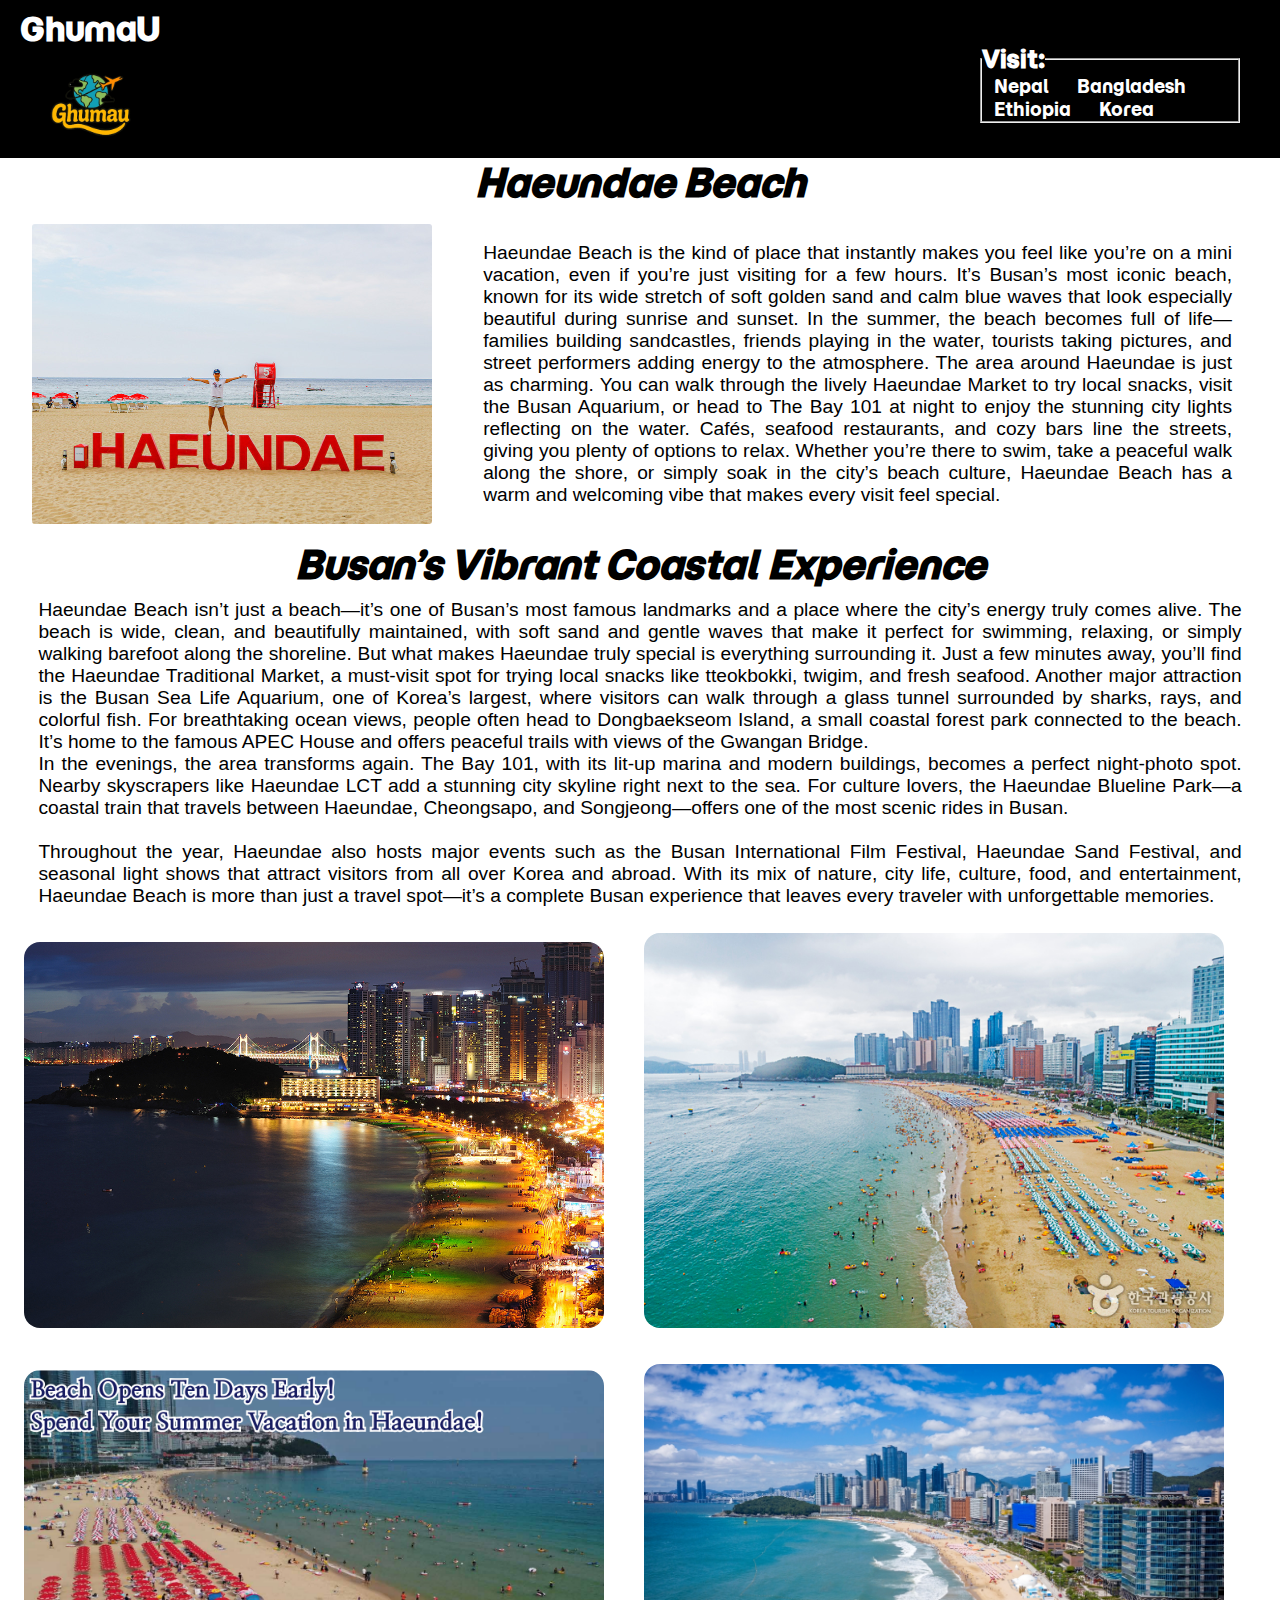
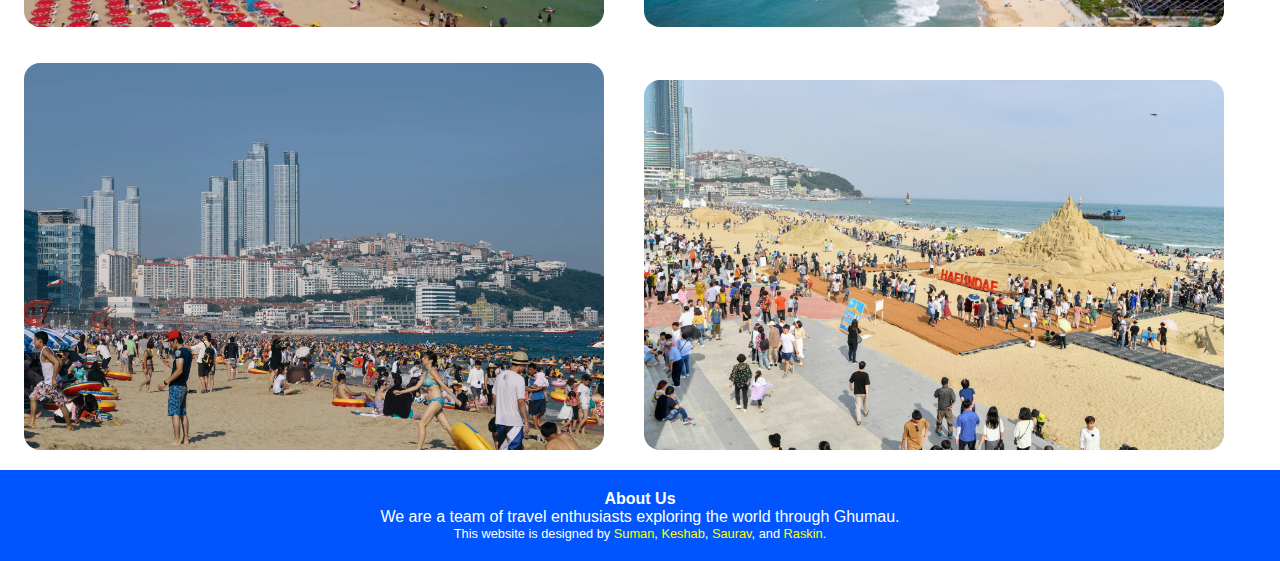
<file: Korea/haeundae.html>
<!DOCTYPE html>
<html lang="en">
  <head>
    <meta charset="UTF-8" />
    <meta name="viewport" content="width=device-width, initial-scale=1.0" />
    <title>Haeundae Beach</title>
    <link rel="stylesheet" href="place_description.css" />
    <link rel="preconnect" href="https://fonts.googleapis.com" />
    <link rel="preconnect" href="https://fonts.gstatic.com" crossorigin />
    <link
      href="https://fonts.googleapis.com/css2?family=Momo+Trust+Display&family=Noto+Serif+KR:wght@200..900&display=swap"
      rel="stylesheet"
    />
  </head>

  <body>
    <nav id="navbar">
      <!-- Site Title + Image -->
      <header id="header">
        <h1 id="site-title">
          <a id="site-title" href="../index.html">GhumaU</a>
        </h1>
        <img
          src="../Photos/logo header/headerlogo.png "
          alt="Travel Logo"
          id="site-logo"
        />
      </header>

      <!-- Visit Section -->
      <div id="visit-section">
        <fieldset>
          <legend>
            <h2 id="visit-title">Visit:</h2>
          </legend>
          <ul id="country-list">
            <li><a href="../Nepal/Nepal.html">Nepal</a></li>
            <li><a href="../Bangladesh/Bangladesh.html">Bangladesh</a></li>
            <li><a href="../Ethopia/Ethopia.html">Ethiopia</a></li>
            <li><a href="../Korea/Korea.html">Korea</a></li>
          </ul>
        </fieldset>
      </div>
    </nav>

    <div id="h1jeju">
      <h1>Haeundae Beach</h1>
    </div>
    <div id="sideimg">
      <img src="../Photos/Korea/Haeundaemain.jpg" alt="haeundaepic" />
      <p>
        Haeundae Beach is the kind of place that instantly makes you feel like
        you’re on a mini vacation, even if you’re just visiting for a few hours.
        It’s Busan’s most iconic beach, known for its wide stretch of soft
        golden sand and calm blue waves that look especially beautiful during
        sunrise and sunset. In the summer, the beach becomes full of
        life—families building sandcastles, friends playing in the water,
        tourists taking pictures, and street performers adding energy to the
        atmosphere. The area around Haeundae is just as charming. You can walk
        through the lively Haeundae Market to try local snacks, visit the Busan
        Aquarium, or head to The Bay 101 at night to enjoy the stunning city
        lights reflecting on the water. Cafés, seafood restaurants, and cozy
        bars line the streets, giving you plenty of options to relax. Whether
        you’re there to swim, take a peaceful walk along the shore, or simply
        soak in the city’s beach culture, Haeundae Beach has a warm and
        welcoming vibe that makes every visit feel special.
      </p>
    </div>
    <div id="h1jeju">
      <h1>Busan’s Vibrant Coastal Experience</h1>
    </div>
    <div id="secondparagraph">
      <p>
        Haeundae Beach isn’t just a beach—it’s one of Busan’s most famous
        landmarks and a place where the city’s energy truly comes alive. The
        beach is wide, clean, and beautifully maintained, with soft sand and
        gentle waves that make it perfect for swimming, relaxing, or simply
        walking barefoot along the shoreline. But what makes Haeundae truly
        special is everything surrounding it. Just a few minutes away, you’ll
        find the Haeundae Traditional Market, a must-visit spot for trying local
        snacks like tteokbokki, twigim, and fresh seafood. Another major
        attraction is the Busan Sea Life Aquarium, one of Korea’s largest, where
        visitors can walk through a glass tunnel surrounded by sharks, rays, and
        colorful fish. For breathtaking ocean views, people often head to
        Dongbaekseom Island, a small coastal forest park connected to the beach.
        It’s home to the famous APEC House and offers peaceful trails with views
        of the Gwangan Bridge. 
      </p>

      <p>
       In the evenings, the area transforms again. The
        Bay 101, with its lit-up marina and modern buildings, becomes a perfect
        night-photo spot. Nearby skyscrapers like Haeundae LCT add a stunning
        city skyline right next to the sea. For culture lovers, the Haeundae
        Blueline Park—a coastal train that travels between Haeundae, Cheongsapo,
        and Songjeong—offers one of the most scenic rides in Busan.<br>
        <br> Throughout
       the year, Haeundae also hosts major events such as the Busan
        International Film Festival, Haeundae Sand Festival, and seasonal light
        shows that attract visitors from all over Korea and abroad. With its mix
        of nature, city life, culture, food, and entertainment, Haeundae Beach
        is more than just a travel spot—it’s a complete Busan experience that
        leaves every traveler with unforgettable memories.
      </p>
    </div>

    <div id="otherimgs">
      <img src="../Photos/Korea/haeuundaeeee.jpg" alt="haeundaepic" />
      <img src="../Photos/Korea/haeundae3.jpg" alt="haeundaepic" />
      <img src="../Photos/Korea/haeundae4.png" alt="haeundaepic" />

      <img src="../Photos/Korea/haeundae5.jpeg" alt="haeundaepic" />
      <img src="../Photos/Korea/haeundae6.webp" alt="haeundaepic" />
      <img src="../Photos/Korea/haeundae7.jpg" alt="haeundaepic" />
    </div>
    <footer class="footer">
      <div class="footer-section">
        <h4>About Us</h4>
        <p>
          We are a team of travel enthusiasts exploring the world through
          Ghumau.
        </p>
      </div>

      <div class="footer-bottom">
        <p>
          This website is designed by
          <a href="https://www.facebook.com/sumansth69" target="_blank">Suman</a
          >,
          <a
            href="https://www.facebook.com/keshab.rana.chhetri.2025"
            target="_blank"
            >Keshab</a
          >,
          <a href="https://www.facebook.com/saurav.upadhyaya.11" target="_blank"
            >Saurav</a
          >, and
          <a href="https://www.facebook.com/truskinrai" target="_blank"
            >Raskin</a
          >.
        </p>
      </div>
    </footer>
  </body>
</html>
</file>
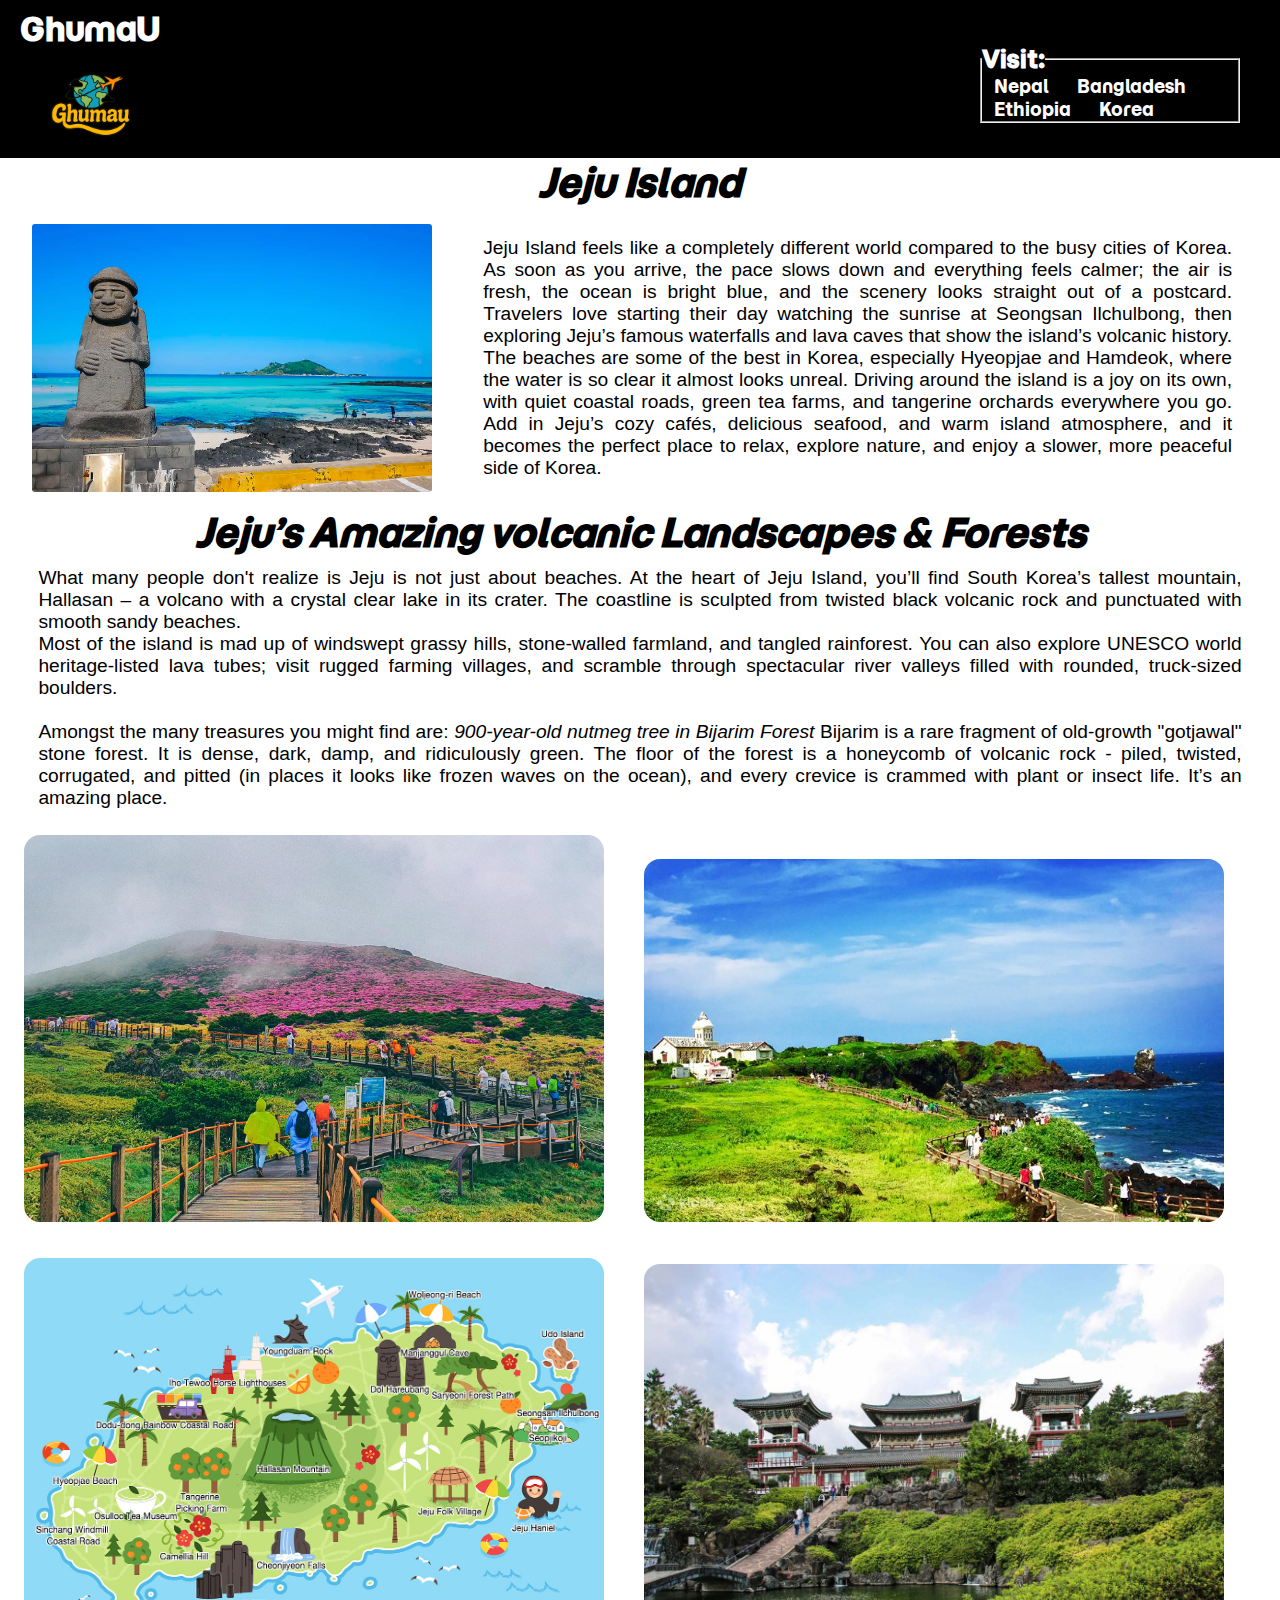
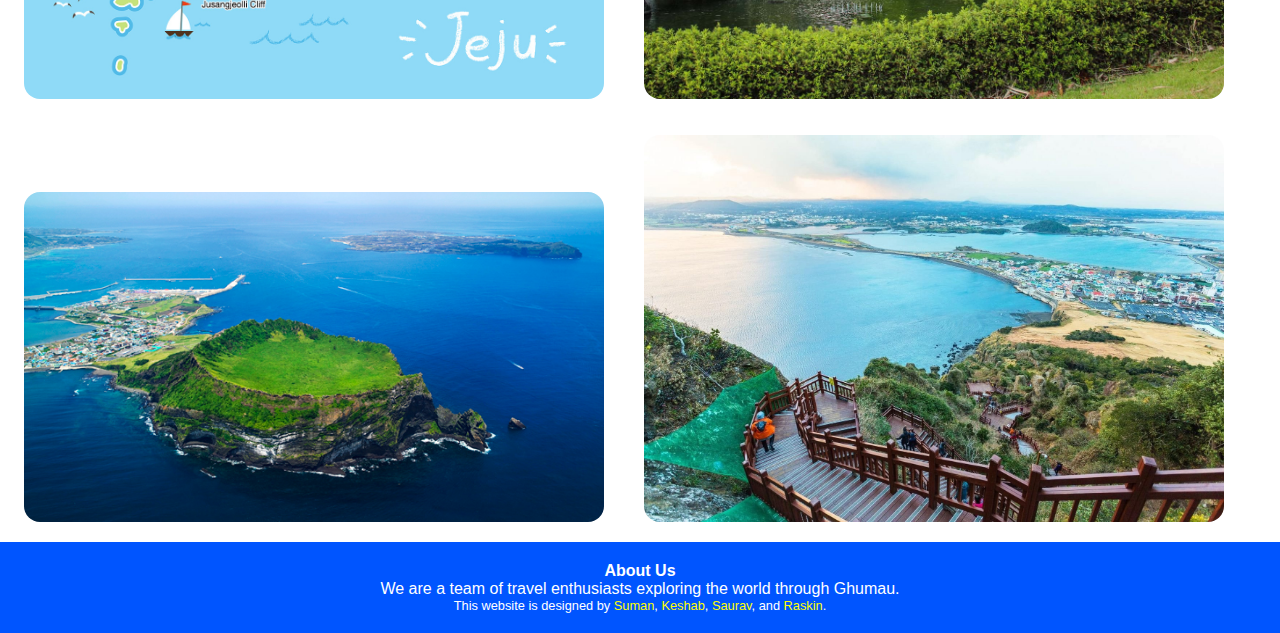
<file: Korea/JEJU.html>
<!DOCTYPE html>
<html lang="en">
  <head>
    <meta charset="UTF-8" />
    <meta name="viewport" content="width=device-width, initial-scale=1.0" />
    <title>Jeju Island</title>
    <link rel="stylesheet" href="place_description.css" />
    <link rel="preconnect" href="https://fonts.googleapis.com" />
    <link rel="preconnect" href="https://fonts.gstatic.com" crossorigin />
    <link
      href="https://fonts.googleapis.com/css2?family=Momo+Trust+Display&family=Noto+Serif+KR:wght@200..900&display=swap"
      rel="stylesheet"
    />
  </head>

  <body>
    <nav id="navbar">
      <!-- Site Title + Image -->
      <header id="header">
        <h1 id="site-title">
          <a id="site-title" href="../index.html">GhumaU</a>
        </h1>
        <img
          src="../Photos/logo header/headerlogo.png "
          alt="Travel Logo"
          id="site-logo"
        />
      </header>

      <!-- Visit Section -->
      <div id="visit-section">
        <fieldset>
          <legend>
            <h2 id="visit-title">Visit:</h2>
          </legend>
          <ul id="country-list">
            <li><a href="../Nepal/Nepal.html">Nepal</a></li>
            <li><a href="../Bangladesh/Bangladesh.html">Bangladesh</a></li>
            <li><a href="../Ethopia/Ethopia.html">Ethiopia</a></li>
            <li><a href="../Korea/Korea.html">Korea</a></li>
          </ul>
        </fieldset>
      </div>
    </nav>

    <div id="h1jeju">
      <h1>Jeju Island</h1>
    </div>
    <div id="sideimg">
      <img src="../Photos/Korea/jeju main.png" alt="jejusideimg" />
      <p>
        Jeju Island feels like a completely different world compared to the busy
        cities of Korea. As soon as you arrive, the pace slows down and
        everything feels calmer; the air is fresh, the ocean is bright blue, and
        the scenery looks straight out of a postcard. Travelers love starting
        their day watching the sunrise at Seongsan Ilchulbong, then exploring
        Jeju’s famous waterfalls and lava caves that show the island’s volcanic
        history. The beaches are some of the best in Korea, especially Hyeopjae
        and Hamdeok, where the water is so clear it almost looks unreal. Driving
        around the island is a joy on its own, with quiet coastal roads, green
        tea farms, and tangerine orchards everywhere you go. Add in Jeju’s cozy
        cafés, delicious seafood, and warm island atmosphere, and it becomes the
        perfect place to relax, explore nature, and enjoy a slower, more
        peaceful side of Korea.
      </p>
    </div>
    <div id="h1jeju">
      <h1>Jeju’s Amazing volcanic Landscapes & Forests</h1>
    </div>
    <div id="secondparagraph">
      <p>
        What many people don't realize is Jeju is not just about beaches. At the
        heart of Jeju Island, you’ll find South Korea’s tallest mountain,
        Hallasan – a volcano with a crystal clear lake in its crater. The
        coastline is sculpted from twisted black volcanic rock and punctuated
        with smooth sandy beaches. </p>
        
        <p>Most of the island is mad up of windswept
        grassy hills, stone-walled farmland, and tangled rainforest. You can
        also explore UNESCO world heritage-listed lava tubes; visit rugged
        farming villages, and scramble through spectacular river valleys filled
        with rounded, truck-sized boulders.<br />
        <br />Amongst the many treasures you might find are:
        <em> 900-year-old nutmeg tree in Bijarim Forest</em> Bijarim is a rare
        fragment of old-growth "gotjawal" stone forest. It is dense, dark, damp,
        and ridiculously green. The floor of the forest is a honeycomb of
        volcanic rock - piled, twisted, corrugated, and pitted (in places it
        looks like frozen waves on the ocean), and every crevice is crammed with
        plant or insect life. It’s an amazing place.
      </p>
    </div>

    <div id="otherimgs">
      <img src="../Photos/Korea/jeju.webp" alt="jejupic" />
      <img src="../Photos/Korea/jeju3.jpg" alt="jejupic" />
      <img src="../Photos/Korea/cartoon jejeu.jpg" alt="jejupic" />

      <img src="../Photos/Korea/jeju5.jpg" alt="jejupic" />
      <img src="../Photos/Korea/jejeu.jpg" alt="jejupic" />
      <img src="../Photos/Korea/stairss jeju.jpeg" alt="jejupic" />
    </div>
    <footer class="footer">
      <div class="footer-section">
        <h4>About Us</h4>
        <p>
          We are a team of travel enthusiasts exploring the world through
          Ghumau.
        </p>
      </div>

      <div class="footer-bottom">
        <p>
          This website is designed by
          <a href="https://www.facebook.com/sumansth69" target="_blank">Suman</a
          >,
          <a
            href="https://www.facebook.com/keshab.rana.chhetri.2025"
            target="_blank"
            >Keshab</a
          >,
          <a href="https://www.facebook.com/saurav.upadhyaya.11" target="_blank"
            >Saurav</a
          >, and
          <a href="https://www.facebook.com/truskinrai" target="_blank"
            >Raskin</a
          >.
        </p>
      </div>
    </footer>
  </body>
</html>
</file>
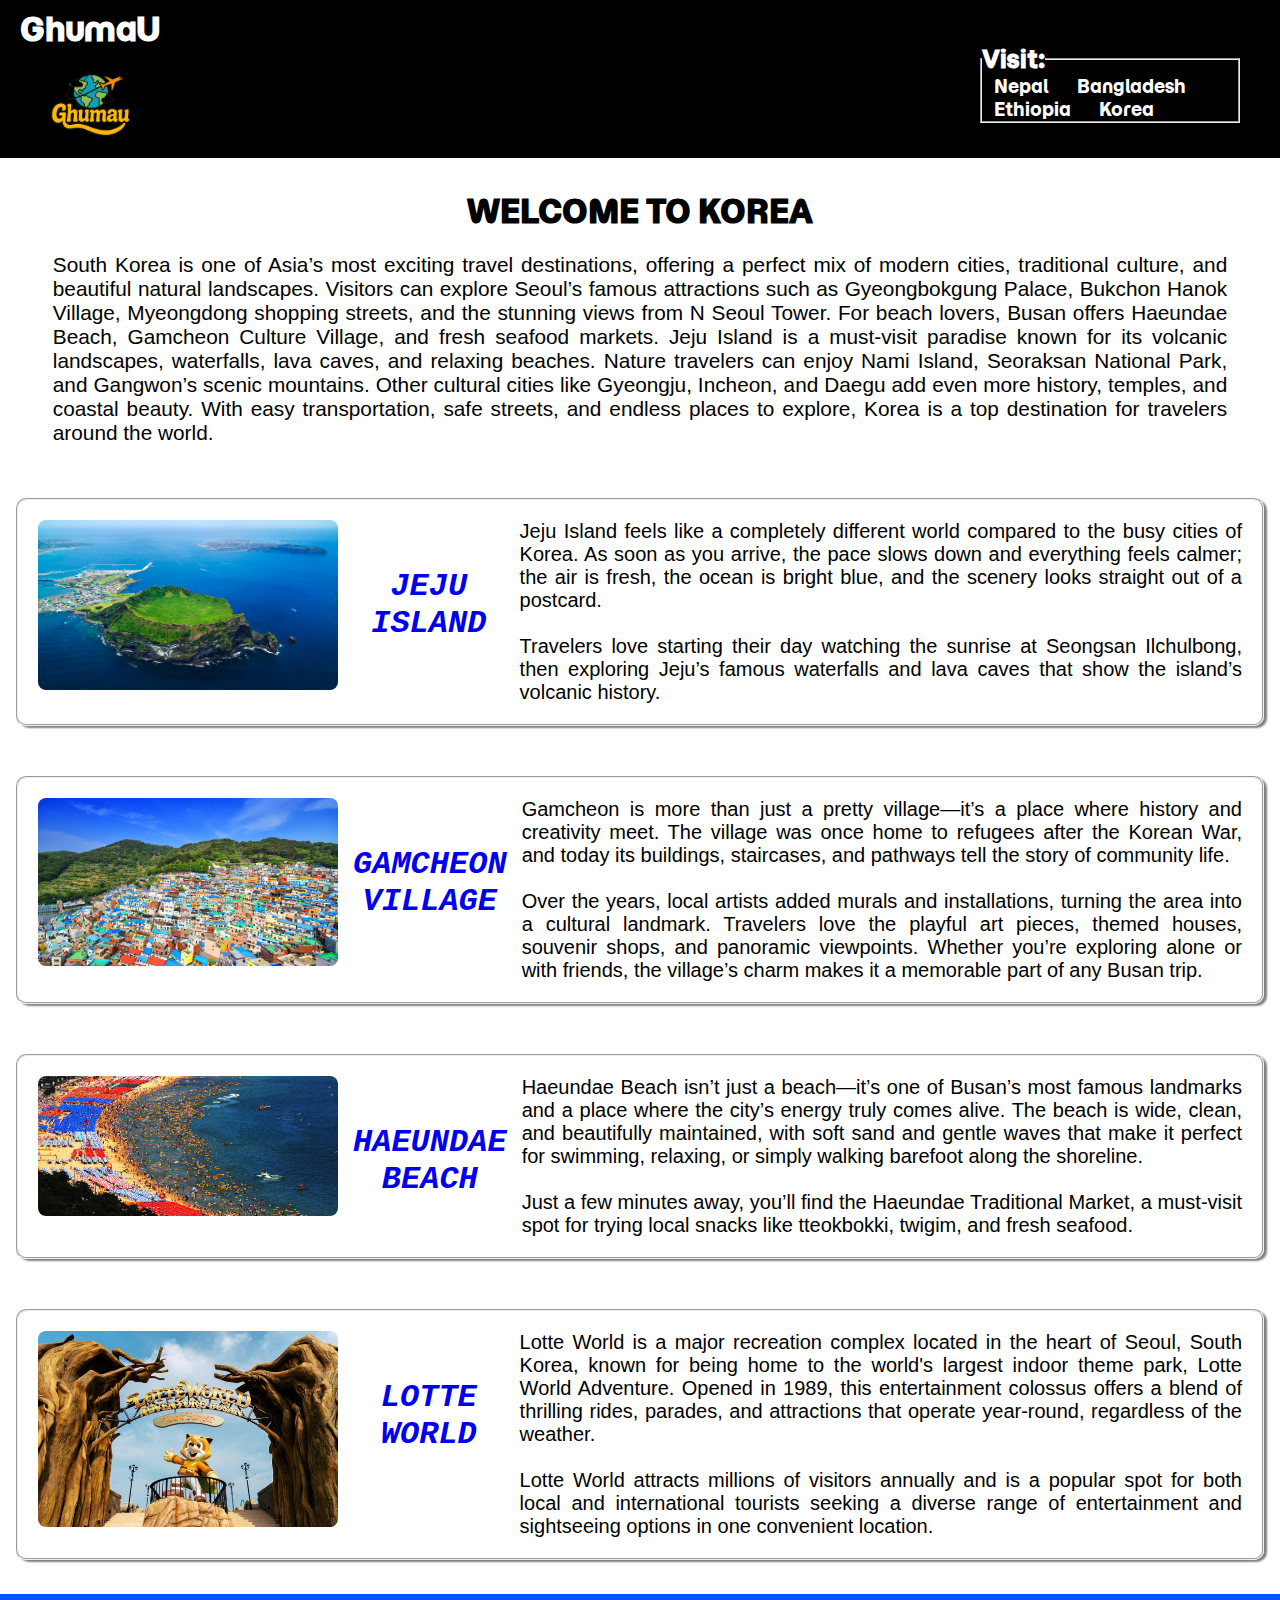
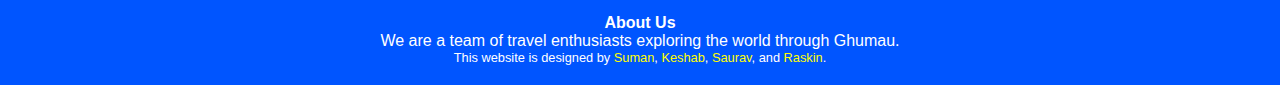
<file: Korea/Korea.html>
<!DOCTYPE html>
<html lang="en">

<head>
  <meta charset="UTF-8" />
  <meta name="viewport" content="width=device-width, initial-scale=1.0" />
  <title>KOREA HOMEPAGE</title>
  <link rel="stylesheet" href="koreacss.css" />
  <link rel="preconnect" href="https://fonts.googleapis.com" />
  <link rel="preconnect" href="https://fonts.gstatic.com" crossorigin />
  <link
    href="https://fonts.googleapis.com/css2?family=Momo+Trust+Display&family=Noto+Serif+KR:wght@200..900&display=swap"
    rel="stylesheet" />
</head>

<body>
  <nav id="navbar">
    <!-- Site Title + Image -->
    <header id="header">
      <h1 id="site-title">
        <a id="site-title" href="../index.html">GhumaU</a>
      </h1>
      <img src="../Photos/logo header/headerlogo.png " alt="Travel Logo" id="site-logo" />
    </header>

    <!-- Visit Section -->
    <div id="visit-section">
      <fieldset>
        <legend>
          <h2 id="visit-title">Visit:</h2>
        </legend>
        <ul id="country-list">
          <li><a href="../Nepal/Nepal.html">Nepal</a></li>
          <li><a href="../Bangladesh/Bangladesh.html">Bangladesh</a></li>
          <li><a href="../Ethopia/Ethopia.html">Ethiopia</a></li>
          <li><a href="../Korea/Korea.html">Korea</a></li>
        </ul>
      </fieldset>
    </div>
  </nav>
  <div id="mainkorea">
    <h1>WELCOME TO KOREA</h1>
    <p class="ttx">
      South Korea is one of Asia’s most exciting travel destinations, offering
      a perfect mix of modern cities, traditional culture, and beautiful
      natural landscapes. Visitors can explore Seoul’s famous attractions such
      as Gyeongbokgung Palace, Bukchon Hanok Village, Myeongdong shopping
      streets, and the stunning views from N Seoul Tower. For beach lovers,
      Busan offers Haeundae Beach, Gamcheon Culture Village, and fresh seafood
      markets. Jeju Island is a must-visit paradise known for its volcanic
      landscapes, waterfalls, lava caves, and relaxing beaches. Nature
      travelers can enjoy Nami Island, Seoraksan National Park, and Gangwon’s
      scenic mountains. Other cultural cities like Gyeongju, Incheon, and
      Daegu add even more history, temples, and coastal beauty. With easy
      transportation, safe streets, and endless places to explore, Korea is a
      top destination for travelers around the world.
    </p>
  </div>
  <div id="places">
    <fieldset>
      <a href="JEJU.html"><img src="../Photos/Korea/jejeu.jpg" alt="images-img" /></a>
      <a class="linkjeju" href="JEJU.html">JEJU ISLAND</a>
      <div id="text-area">
        <p>
          Jeju Island feels like a completely different world compared to the
          busy cities of Korea. As soon as you arrive, the pace slows down and
          everything feels calmer; the air is fresh, the ocean is bright blue,
          and the scenery looks straight out of a postcard. <br><br> Travelers love
          starting their day watching the sunrise at Seongsan Ilchulbong, then
          exploring Jeju’s famous waterfalls and lava caves that show the
          island’s volcanic history.
        </p>
      </div>
    </fieldset>
    <br />

    <fieldset>
      <a href="Gamcheonvillage.html"><img src="../Photos/Korea/gamcheonmain.jpg" alt="images-img" /></a>
      <a class="linkjeju" href="Gamcheonvillage.html">GAMCHEON VILLAGE</a>
      <div id="text-area">
        <p>
         Gamcheon is more than just a pretty village—it’s a place where history
        and creativity meet. The village was once home to refugees after the
        Korean War, and today its buildings, staircases, and pathways tell the
        story of community life. <br><br> Over the years, local artists added murals and
        installations, turning the area into a cultural landmark. Travelers love
        the playful art pieces, themed houses, souvenir shops, and panoramic
        viewpoints. Whether you’re exploring alone or with friends, the
        village’s charm makes it a memorable part of any Busan trip.
        </p>
      </div>
    </fieldset>
    <br />

      <fieldset>
      <a href="haeundae.html"><img src="../Photos/Korea/Haeundaemin2.jpg" alt="images-img" /></a>
      <a class="linkjeju" href="haeundae.html">HAEUNDAE BEACH</a>
      <div id="text-area">
        <p>
          Haeundae Beach isn’t just a beach—it’s one of Busan’s most famous
        landmarks and a place where the city’s energy truly comes alive. The
        beach is wide, clean, and beautifully maintained, with soft sand and
        gentle waves that make it perfect for swimming, relaxing, or simply
        walking barefoot along the shoreline.  <br><br>Just a few minutes away, you’ll
        find the Haeundae Traditional Market, a must-visit spot for trying local
        snacks like tteokbokki, twigim, and fresh seafood. 
      </div>
    </fieldset>
    <br />

      <fieldset>
      <a href="lotteworld.html"><img src="../Photos/Korea/loma.jpeg" alt="images-img" /></a>
      <a class="linkjeju" href="lotteworld.html">LOTTE WORLD</a>
      <div id="text-area">
        <p>
          Lotte World is a major recreation complex located in the heart of Seoul,
        South Korea, known for being home to the world's largest indoor theme
        park, Lotte World Adventure. Opened in 1989, this entertainment colossus
        offers a blend of thrilling rides, parades, and attractions that operate
        year-round, regardless of the weather. <br><br>Lotte World attracts millions of visitors
        annually and is a popular spot for both local and international tourists
        seeking a diverse range of entertainment and sightseeing options in one
        convenient location.
        </p>
      </div>
    </fieldset>
    <br />
      
  </div>
  <footer class="footer">
    <div class="footer-section">
      <h4>About Us</h4>
      <p>
        We are a team of travel enthusiasts exploring the world through
        Ghumau.
      </p>
    </div>

    <div class="footer-bottom">
      <p>
        This website is designed by
        <a href="https://www.facebook.com/sumansth69" target="_blank">Suman</a>,
        <a href="https://www.facebook.com/keshab.rana.chhetri.2025" target="_blank">Keshab</a>,
        <a href="https://www.facebook.com/saurav.upadhyaya.11" target="_blank">Saurav</a>, and
        <a href="https://www.facebook.com/truskinrai" target="_blank">Raskin</a>.
      </p>
    </div>
  </footer>
</body>

</html>
</file>
<file: Bangladesh/bangladeshcss.css>
* {
    margin: 0;
    padding: 0;
    box-sizing: border-box;
}

body {
    font-family: Arial, sans-serif;
}

#navbar {
    font-family: "Momo Trust Display", sans-serif;
    width: 100%;
    background: black;
    color: white;
    padding: 8px 20px;
    display: flex;
    justify-content: space-between;
    align-items: center;
    position: sticky;
    top: 0;
    z-index: 999;
    transition: 0.3s ease;
}

#header {
    display: flex;
    align-items: center;
    flex-direction: column;
    gap: 10px;
}

#site-title a {
    color: white;
    text-decoration: none;
    font-size: 2rem;
    font-weight: bold;
    transition: 0.3s ease;
}

#site-logo {

    transition: 0.3s ease;
    width: 90px;
    height: auto;

    border-radius: 10px;
}


#visit-section {
    margin-top: 8px;
    width: 280px;
    display: flex;
    justify-content: flex-end;
    padding-right: 20px;
}

#country-list li {
    list-style: none;
    display: inline-block;
    margin: 0 12px;
}

#country-list a {
    color: white;
    text-decoration: none;
    font-size: 1.1rem;
}



.footer {
    background: #0055ff;
    color: white;
    padding: 20px;
    text-align: center;
}

.footer-bottom p {
    font-size: 0.8rem;
}

.footer-bottom a {
    color: yellow;
    text-decoration: none;
}

@media (max-width: 768px) {
    #site-title a {
        font-size: 2rem;
    }

    #site-logo {
        width: 100px;
    }

    #visit-section {
        margin-left: 90px;
    }

    
}

@media (max-width: 480px) {
    #site-title a {
        font-size: 1.7rem;
    }

    #site-logo {
        width: 80px;
    }

}
/*content css*/
#mainheading{
font-family: "Momo Trust Display", sans-serif;  
    font-size: 3.5em;
  text-align: center;
  font-weight: bolder;
  font-style: oblique;
}
#bangladesh-places {
 display: flex;
  align-items: center;
    gap: 2.5em;
    justify-content: center;
    flex-direction: column;
   
    margin-top: 30px;
}
.destination-card {
    width:80% ;
    text-align: center;
   
}
.destination-card img {
    width: 100%;
    height: auto;
    border-radius: 8px;
  
  
}

.destination-card a {
    text-decoration: none;
    font-size: 1.5em;
    color: black;

}
.destination-card a:hover{
  color:blue;
}

@media (max-width: 768px) {
#mainheading{
  text-align: center;
  font-size: 2.3em;

}
    /* Make cards go down in column */
    #bangladesh-places {
        flex-direction: column;
        align-items: center;
        justify-content: center;
        gap: 2em;
    }

    .destination-card {
        width: 90%; 
        margin-left: 1em;  /* full width on mobile */
    }
    .destination-card a{
      font-size: 1em;
    }


  
}

/*for description page bangladesh*/
#bangladesh > h1 {
    text-align: center;
    font-size: 48px;
    margin-bottom: 30px;
    font-family: "Momo Trust Display", sans-serif;
}



/* DESCRIPTION SECTION */
#bangladesh {
    max-width: 1200px;
    margin: auto;
    padding: 20px;
    font-family: Arial, Helvetica, sans-serif;
}
.description {
    width: 55%;
    line-height: 1.8;
    font-size: 17px;
    margin-top: 10px;
    font-size: 14px;
    color: black;
}

.description h2, 
.description h3 {
    margin-top: 20px;
    font-weight: 600;
}

.description ul {
    padding-left: 20px;
}

.description ul li {
    margin-bottom: 8px;
}
.content img{
  width:80%;
  border-radius: 20px;
  margin-left: 8em;
}
@media (max-width: 768px) {

    /* Main page heading */
    #mainheading {
        font-size: 2em;
        text-align: center;
        line-height: 1.2;
        
    }

    /* Destination cards layout */
    #bangladesh-places {
        flex-direction: column;
        align-items: center;
        gap: 1.5em;
        width: 100%;
    }

    .destination-card {
        width: 90%;
        margin: 0 auto;
        text-align: center;
    }

    .destination-card a {
        font-size: em;
    }

    /* Bangladesh description page */
    #bangladesh > h1 {
        font-size: 32px;
        text-align: center;
        margin-bottom: 20px;
    }

    /* Text description block */
    .description {
        width: 100%;
        font-size: 16px;
        line-height: 1.7;
        padding: 10px;
    }

    /* Image */
    .content img {
        width: 100%;
        border-radius: 1em;
        margin: 0;
    }
    .description p,
.description ul,
.description li {
    text-align: justify;
}

}
</file>
<file: Ethopia/placedesc.css>
* {
    margin: 0;
    padding: 0;
    box-sizing: border-box;
}

body {
    font-family: Arial, sans-serif;
}

#navbar {
    font-family: "Momo Trust Display", sans-serif;
    width: 100%;
    background: black;
    color: white;
    padding: 8px 20px;
    display: flex;
    justify-content: space-between;
    align-items: center;
    position: sticky;
    top: 0;
    z-index: 999;
    transition: 0.3s ease;
}

#header {
    display: flex;
    align-items: center;
    flex-direction: column;
    gap: 10px;
}

#site-title a {
    color: white;
    text-decoration: none;
    font-size: 2rem;
    font-weight: bold;
    transition: 0.3s ease;
}

#site-logo {
    transition: 0.3s ease;
    width: 90px;
    height: auto;
    border-radius: 10px;
}

#visit-section {
    margin-top: 8px;
    width: 280px;
    display: flex;
    justify-content: flex-end;
    padding-right: 20px;
}

#country-list li {
    list-style: none;
    display: inline-block;
    margin: 0 12px;
}

#country-list a {
    color: white;
    text-decoration: none;
    font-size: 1.1rem;
}

.footer {
    background: #0055ff;
    color: white;
    padding: 20px;
    text-align: center;
}

.footer-bottom p {
    font-size: 0.8rem;
}

.footer-bottom a {
    color: yellow;
    text-decoration: none;
}

@media (max-width: 768px) {
    #site-title a {
        font-size: 2rem;
    }

    #site-logo {
        width: 100px;
    }

    #visit-section {
        margin-left: 90px;
    }
}

@media (max-width: 480px) {
    #site-title a {
        font-size: 1.7rem;
    }

    #site-logo {
        width: 80px;
    }
}

/* Content */
#main-content {
    margin-top: 0; /* reduced from 140px */
    padding: 20px 40px;
    color: #0b090a;
}

/* Responsive top margin for mobile */
@media (max-width: 600px) {
    #main-content {
        margin-top: 30px;
    }
}

/* Title */
.top-places {
    display: block;
    margin: 10px auto;
    text-align: center;
    font: bold 100px sans-serif;
    color: rgb(3, 57, 23);
}

/* Places grid */
.places-list {
    display: grid;
    grid-template-columns: repeat(2, 1fr);
    gap: 10px;
    list-style: none;
    padding: 0;
}

/* Each item */
.places-n {
    text-align: center;
    margin: 20px;
    font-size: 30px;
}

/* Images */
.place-img {
    width: 500px;
    height: 500px;
    border-radius: 8px;
}

/* Link states */
.places-n a:visited {
    color: rgb(3, 57, 23);
}

.places-n a:hover {
    color: orangered;
}

/* Mobile responsive */
@media (max-width: 600px) {

    .places-list {
        grid-template-columns: 1fr;
        gap: 20px;
    }

    .place-img {
        width: 300px;
        height: auto;
        max-width: 250px;
        border-radius: 10px;
    }

    .top-places {
        font-size: 50px;
    }
}

/* Main layout (image + text side-by-side) */
.main-section {
    display: flex;
    align-items: flex-start;
    justify-content: center;
    gap: 30px;
    padding: 20px 40px;
}

/* Image box */
.image-box img {
    border-radius: 8px;
    margin-top: 30px;
    width: 300px;
    height: 300px;
}

/* Text box */
.text-box {
    max-width: 700px;
}

.text-box h1 {
    border-top: 5px outset rgb(2, 3, 10);
    border-left: 5px outset rgb(2, 3, 10);
    border-radius: 1rem;
    margin-top: 30px;
}
.text-box p{
text-align: justify;
font-size: 1rem;
}

/* Responsive for mobile */
@media (max-width: 600px) {

    .main-section {
        display: block;
        text-align: center;
        padding: 10px;
    }

    .image-box img {
        display: block;
        margin: 2px auto 0 auto;
        width: 320px;
        height: auto;
    }

    .text-box {
        text-align: left;
        margin: 10px auto;
        padding: 0 10px;
    }
}
</file>
<file: Ethopia/ethopiacss.css>
* {
    margin: 0;
    padding: 0;
    box-sizing: border-box;
}

body {
    font-family: Arial, sans-serif;
}

#navbar {
    font-family: "Momo Trust Display", sans-serif;
    width: 100%;
    background: black;
    color: white;
    padding: 8px 20px;
    display: flex;
    justify-content: space-between;
    align-items: center;
    position: sticky;
    top: 0;
    z-index: 999;
    transition: 0.3s ease;
}

#header {
    display: flex;
    align-items: center;
    flex-direction: column;
    gap: 10px;
}

#site-title a {
    color: white;
    text-decoration: none;
    font-size: 2rem;
    font-weight: bold;
    transition: 0.3s ease;
}

#site-logo {

    transition: 0.3s ease;
    width: 90px;
    height: auto;

    border-radius: 10px;
}


#visit-section {
    margin-top: 8px;
    width: 280px;
    display: flex;
    justify-content: flex-end;
    padding-right: 20px;
}

#country-list li {
    list-style: none;
    display: inline-block;
    margin: 0 12px;
}

#country-list a {
    color: white;
    text-decoration: none;
    font-size: 1.1rem;
}



.footer {
    background: #0055ff;
    color: white;
    padding: 20px;
    text-align: center;
}

.footer-bottom p {
    font-size: 0.8rem;
}

.footer-bottom a {
    color: yellow;
    text-decoration: none;
}

@media (max-width: 768px) {
    #site-title a {
        font-size: 2rem;
    }

    #site-logo {
        width: 100px;
    }

    #visit-section {
        margin-left: 90px;
    }

    
}

@media (max-width: 480px) {
    #site-title a {
        font-size: 1.7rem;
    }

    #site-logo {
        width: 80px;
    }

}


/* Content*/
#main-content {
    
    padding: 20px 40px;
    color: #0b090a;
}

/* Title */
.top-places {
    display: block;
    margin: 10px auto;
    text-align: center;
    font: bold 80px sans-serif;
    color: rgb(3, 57, 23);
}

/* Places grid */
.places-list {
    display: grid;
    grid-template-columns: repeat(2, 1fr);
    gap: 10px;
    list-style: none;
    padding: 0;
}

/* Each item */
.places-n {
    text-align: center;
    
    font-size: 30px;
}

/* Images */
.place-img {
    width: 400px;
    height: auto;
    border-radius: 8px;
}

.places-n a{
    text-decoration: none;
}

.places-n a:hover {
    color: orangered;
}

/* Mobile responsive */
@media (max-width: 769px) {

    .places-list {
        grid-template-columns: 1fr;
        gap: 20px;
    }

    .place-img {
        max-width: 320px;
        height: auto;
        
        border-radius: 10px;
    }

    .top-places {
        font-size: 2em;
    }
    .places-n a{
        font-size:.8em;
    }
}
</file>
<file: Korea/place_description.css>
* {
    margin: 0;
    padding: 0;
    box-sizing: border-box;

}

body {
    font-family: Arial, sans-serif;
}

#navbar {
    font-family: "Momo Trust Display", sans-serif;
    width: 100%;
    background: black;
    color: white;
    padding: 8px 20px;
    display: flex;
    justify-content: space-between;
    align-items: center;
    position: sticky;
    top: 0;
    z-index: 999;
    transition: 0.3s ease;
}

#header {
    display: flex;
    align-items: center;
    flex-direction: column;
    gap: 10px;
}

#site-title a {
    color: white;
    text-decoration: none;
    font-size: 2rem;
    font-weight: bold;
    transition: 0.3s ease;
}

#site-logo {

    transition: 0.3s ease;
    width: 90px;
    height: auto;

    border-radius: 10px;
}


#visit-section {
    margin-top: 8px;
    width: 280px;
    display: flex;
    justify-content: flex-end;
    padding-right: 20px;
}

#country-list li {
    list-style: none;
    display: inline-block;
    margin: 0 12px;
}

#country-list a {
    color: white;
    text-decoration: none;
    font-size: 1.1rem;
}



.footer {
    background: #0055ff;
    color: white;
    padding: 20px;
    text-align: center;
}

.footer-bottom p {
    font-size: 0.8rem;
}

.footer-bottom a {
    color: yellow;
    text-decoration: none;
}

@media (max-width: 768px) {
    #site-title a {
        font-size: 2rem;
    }

    #site-logo {
        width: 100px;
    }

    #visit-section {
        margin-left: 90px;
    }


}

@media (max-width: 480px) {
    #site-title a {
        font-size: 1.7rem;
    }

    #site-logo {
        width: 80px;
    }

}

/*content*/
#h1jeju {

    font-family: "Momo Trust Display", sans-serif;
    text-align: center;
    font-style: oblique;
    font-size: larger;


}

#sideimg {
    display: flex;
    align-items: center;
    gap: 1em;
}

#sideimg img {
    width: 400px;
    height: auto;
    border-radius: 3px;
    margin: 1em 1em 1em 2em;

}

#sideimg p {
    padding: .5em;
    font-size: 1.2em;
    font-family: 'Gill Sans', sans-serif;
    text-align: justify;
    margin: .5em;
    margin-right: 2em;

}


#secondparagraph {
    margin: .5em 2em .5em 2em;
    text-align: justify;
    font-family: 'Gill Sans', sans-serif;
    font-size: 1.2em;

}


#otherimgs img {
    width: 580px;
    height: auto;
    margin: 1em .7em 1em 1.5em;
    border-radius: 1rem;
}

@media(max-width:786px) {

    #h1jeju {

        font-family: "Momo Trust Display", sans-serif;
        text-align: center;
        font-style: oblique;
        font-size: larger;
        margin: .5em 2em .5em 2em;

    }

    #sideimg {
        flex-direction: column;
        text-align: center;

    }

    #sideimg img {
        width: 350px;

        height: auto;
        border-radius: 3px;
        margin: 0 2em .5em 2em;

    }

    #sideimg p {
        font-size: .95em;
        /* normal readable text */
        padding: 0.5em;
        text-align: justify;
        margin: .5em 2em .5em 2em;
    }

    #secondparagraph {
        margin: .5em 2em .5em 2em;
        text-align: justify;
        font-family: 'Gill Sans', sans-serif;
        font-size: medium;


    }

    #otherimgs img {
        width: 350px;
        height: auto;
        border-radius: 3px;
        margin: 0 .5em .5em 2  em;
    }
}
</file>
<file: Korea/koreacss.css>
* {
    margin: 0;
    padding: 0;
    box-sizing: border-box;
}

body {
    font-family: Arial, sans-serif;
}

#navbar {
    font-family: "Momo Trust Display", sans-serif;
    width: 100%;
    background: black;
    color: white;
    padding: 8px 20px;
    display: flex;
    justify-content: space-between;
    align-items: center;
    position: sticky;
    top: 0;
    z-index: 999;
    transition: 0.3s ease;
}

#header {
    display: flex;
    align-items: center;
    flex-direction: column;
    gap: 10px;
}

#site-title a {
    color: white;
    text-decoration: none;
    font-size: 2rem;
    font-weight: bold;
    transition: 0.3s ease;
}

#site-logo {

    transition: 0.3s ease;
    width: 90px;
    height: auto;

    border-radius: 10px;
}


#visit-section {
    margin-top: 8px;
    width: 280px;
    display: flex;
    justify-content: flex-end;
    padding-right: 20px;
}

#country-list li {
    list-style: none;
    display: inline-block;
    margin: 0 12px;
}

#country-list a {
    color: white;
    text-decoration: none;
    font-size: 1.1rem;
}



.footer {
    background: #0055ff;
    color: white;
    padding: 20px;
    text-align: center;
}

.footer-bottom p {
    font-size: 0.8rem;
}

.footer-bottom a {
    color: yellow;
    text-decoration: none;
}

@media (max-width: 768px) {
    #site-title a {
        font-size: 2rem;
    }

    #site-logo {
        width: 100px;
    }

    #visit-section {
        margin-left: 90px;
    }

    
}

@media (max-width: 480px) {
    #site-title a {
        font-size: 1.7rem;
    }

    #site-logo {
        width: 80px;
    }

}

#mainkorea .ttx{
    font-size: 1.3em;

}
#places fieldset {
    display: flex;
    flex-direction: row;
    gap: 15px;
    padding: 20px;
    margin: 1em;
    align-items: flex-start;
    border-radius: 10px;
   box-shadow: 3px 2px 2px gray;

}


#places img {
    width: 300px;
    height: auto;
    border-radius: 8px;
}

#places a.linkjeju {
    
    text-align: center;
font-size: 2rem;
font-family: monospace;
    text-decoration: none;
    margin-top: 3rem;
    font-weight: bolder;
    font-style: oblique;

}
#text-area {
    max-width: 60%;
    text-align: justify;
    font-size: 20px;
}

/* MOBILE VIEW */
@media (max-width: 768px) {
    #mainkorea .ttx{
    font-size: 1.1em;
    }
    #places fieldset {
        flex-direction: column;
        text-align: center;
        
    }

    #places img {
        width: 100%;
        max-width: 350px;
        margin: 0 auto;
    }

     #places  a.linkjeju { 

        text-align: center;
        margin-top: 8px;
        margin-bottom: 5px;
        width: 100%;
        text-decoration: none;
        color: rgb(55, 50, 50);
    }
    
    #text-area {
        max-width: 100%;
        text-align:justify;
        font-size: 15px;
    }
    
}

#mainkorea{
    margin:2em;
}
#mainkorea h1{
    font-family: "Momo Trust Display", sans-serif;
    text-align: center;
    
}
#mainkorea p{
    padding: 1em;
    font-size:1.2em;
 font-family: 'Gill Sans', 'Trebuchet MS', sans-serif;
    text-align: justify;
}

@media (max-width: 600px) {
    #mainkorea {
        margin: 1em;
    }

    #mainkorea h1 {
        font-size: 1.8em; /* normal size */
    }

    #mainkorea p {
        font-size: .95em;  /* normal readable text */
        padding: 0.5em;
        text-align: justify;  /* normal text (not justify) */
    }
}
</file>
